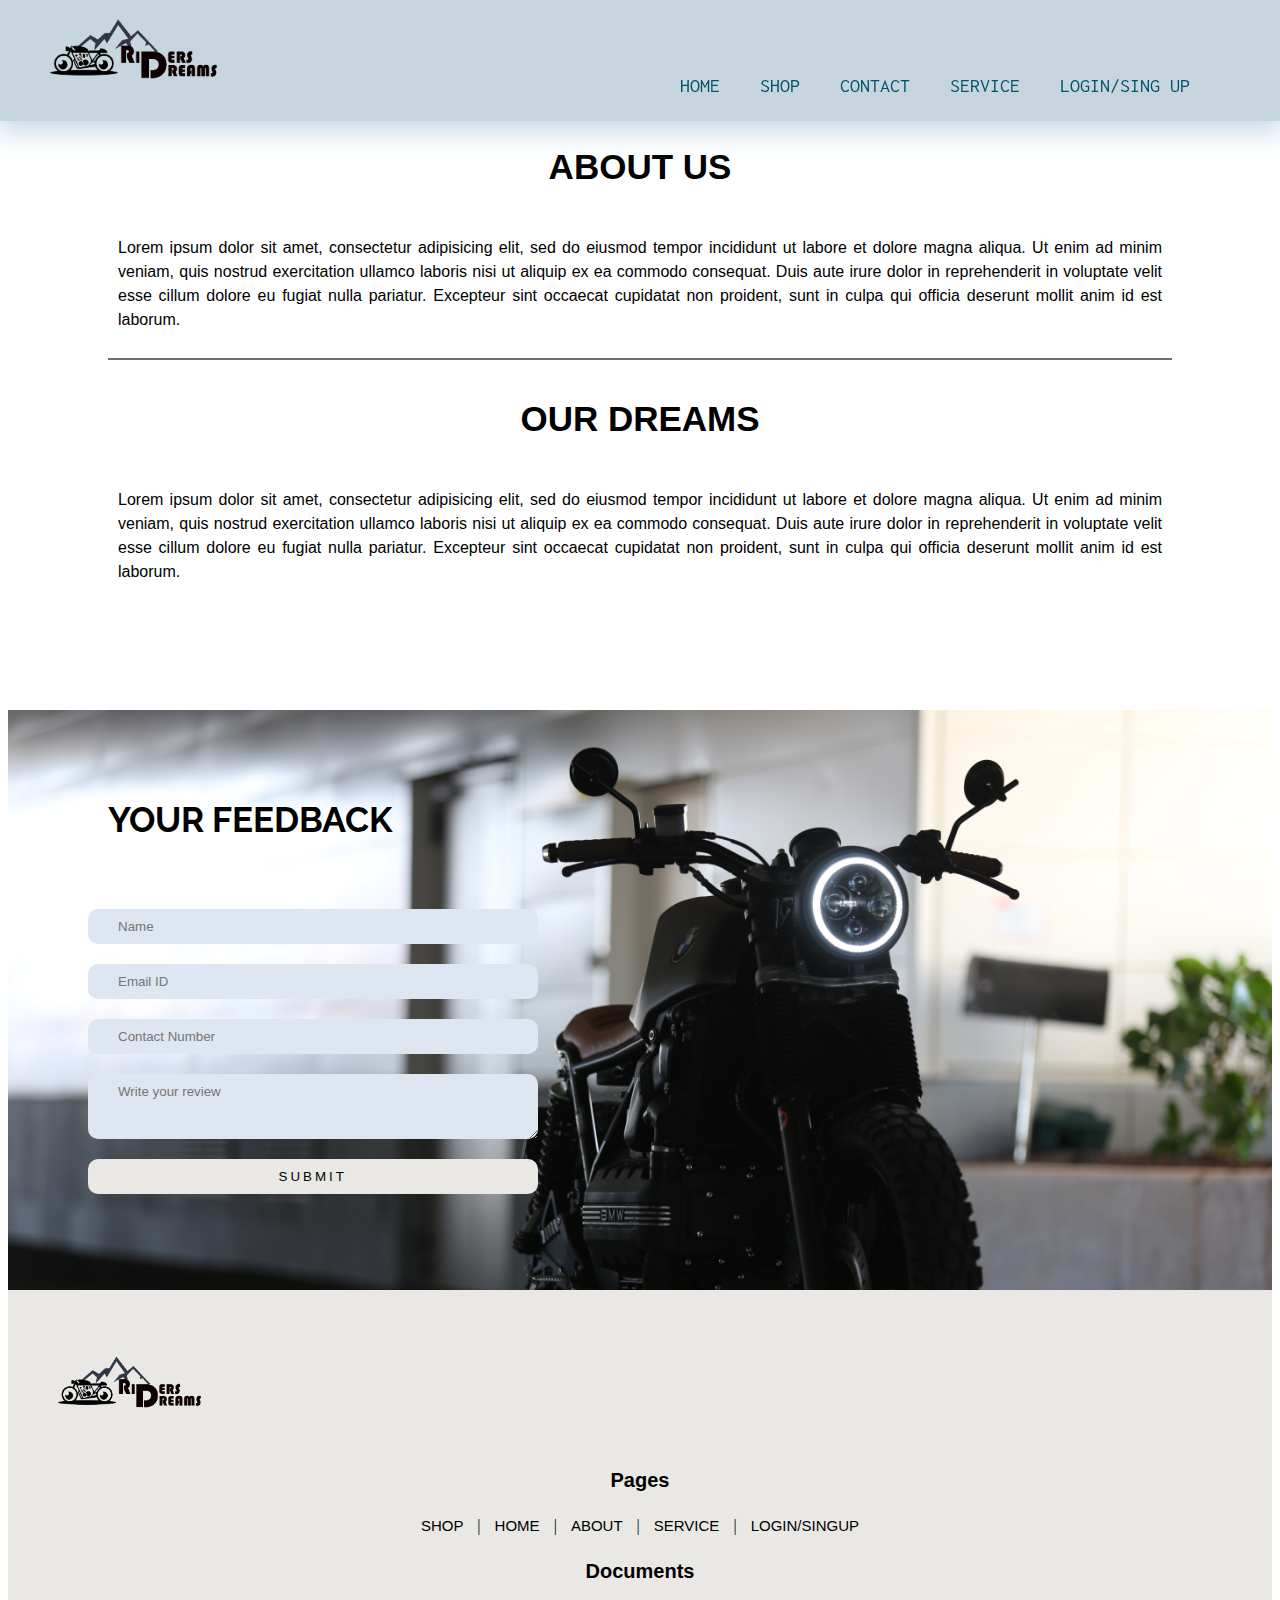
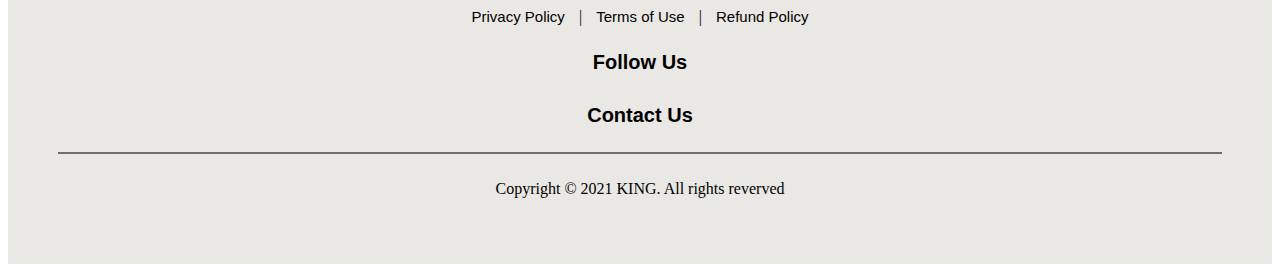
<file: about.html>
<html lang="en">
    <head>
        <meta charset="UTF-8">
        <meta http-equiv="X-UA-Compatible" content="IE=edge">
        <meta name="viewport" content="width=device-width, initial-scale=1.0">
        <title>RidersDreams | About</title>
        <link rel="stylesheet" href="css/index.css">
        <link rel="preconnect" href="https://fonts.gstatic.com">
        <link href="https://fonts.googleapis.com/css2?family=Inconsolata&display=swap" rel="stylesheet">   
        <link rel="preconnect" href="https://fonts.googleapis.com">
        <link rel="preconnect" href="https://fonts.gstatic.com" crossorigin>
        <link href="https://fonts.googleapis.com/css2?family=Raleway:ital,wght@1,800&display=swap" rel="stylesheet"> 
    </head>
    <body class="container-fluid">
        <header>
            <div class="nav nav_top">
                <div class="logo">
                    <a href="index.html"><img src="img/logo.png" width="175px"></a>
                </div>
                <div class="nav_side">
                    <a href="index.html">HOME</a>
                    <a href="store.html">SHOP</a>
                    <a href="contact.html">CONTACT</a>
                    <a href="service.html">SERVICE</a>
                    <a href="register.html">LOGIN/SING UP</a>
                </div>
            </div>
        </header>

        <div class="about_us">
            <h2>About Us</h2>
            <div class="about_content">
                <p>Lorem ipsum dolor sit amet, consectetur adipisicing elit, sed do eiusmod
                tempor incididunt ut labore et dolore magna aliqua. Ut enim ad minim veniam,
                quis nostrud exercitation ullamco laboris nisi ut aliquip ex ea commodo
                consequat. Duis aute irure dolor in reprehenderit in voluptate velit esse
                cillum dolore eu fugiat nulla pariatur. Excepteur sint occaecat cupidatat non
                proident, sunt in culpa qui officia deserunt mollit anim id est laborum.</p>
            </div>
            <hr>
            <h2>Our Dreams</h2>
            <p>Lorem ipsum dolor sit amet, consectetur adipisicing elit, sed do eiusmod
            tempor incididunt ut labore et dolore magna aliqua. Ut enim ad minim veniam,
            quis nostrud exercitation ullamco laboris nisi ut aliquip ex ea commodo
            consequat. Duis aute irure dolor in reprehenderit in voluptate velit esse
            cillum dolore eu fugiat nulla pariatur. Excepteur sint occaecat cupidatat non
            proident, sunt in culpa qui officia deserunt mollit anim id est laborum.</p>
        </div>
        <div class="feed">
            <h2>YOUR FEEDBACK</h2>
            <div class="feed_form">
                <form name="submit-feedback" method="POST">
                    <input type="text" name="Name" placeholder="Name"><br>
                    <input type="email" name="Email" placeholder="Email ID"><br>
                    <input type="number" name="Number" placeholder="Contact Number"><br>
                    <textarea rows="3" cols="7" name="Review" placeholder="Write your review"></textarea><br>
                    <button type="submit">SUBMIT</button>
                </form>
            </div>
        </div>

        <!------------------------------- Footer Begains From Here --------------->
        <footer>
            <div class="logo">
                <a href="index.html"><img src="img/logo.png" width="150px"></a>
            </div>
            <div class="pages">
                <h3>Pages</h3>
                <a href="">SHOP </a>|
                <a href="index.html">HOME </a>|
                <a href="about.html">ABOUT </a>|
                <a href="service">SERVICE </a>|
                <a href="register.html">LOGIN/SINGUP </a>
            </div>
            <div class="doc">
                <h3>Documents </h3>
                <a href="">Privacy Policy </a>|
                <a href="">Terms of Use </a>|
                <a href="">Refund Policy</a>
            </div>
            <div class="social">
                <h3>Follow Us</h3>
                <a href="https://www.facebook.com/HarleyDavidsonindia/" target="_blank"><i class="fa fa-facebook-square" aria-hidden="true"></i></a>
                <a href="https://www.instagram.com/harleydavidson/?hl=en" target="_blank"><i class="fa fa-instagram" aria-hidden="true"></i></a>
                <a href="https://www.linkedin.com/in/hardly-davidson-1121b1150/?originalSubdomain=in" target="_blank"><i class="fa fa-linkedin" aria-hidden="true"></i></a>
                <a href="https://twitter.com/harleydavidson?ref_src=twsrc%5Egoogle%7Ctwcamp%5Eserp%7Ctwgr%5Eauthor" target="_blank"><i class="fa fa-twitter" aria-hidden="true"></i></a>
            </div>
            <div class="contact">
                <h3>Contact Us</h3>
                <a href="https://api.whatsApp/send?phone=+917798123367" target="_blank"><i class="fa fa-whatsapp" aria-hidden="true"></i></a>
                <a href="mailto: sivamlikar@gmail.com" target="_blank"><i class="fa fa-envelope" aria-hidden="true"></i></a>
                <a href="tel: +917798123367" target="_blank"><i class="fa fa-phone" aria-hidden="true"></i></a>
            </div>
            <hr>
            <p>Copyright &copy; 2021 KING. All rights reverved</p>
        </footer>   
        
        <script type="text/javascript">
            const scriptURL = 'https://script.google.com/macros/s/AKfycbxPj-V6TD03fosnje2PD-c8sWHvBViK7uUqiJdeu2VC2fEf858MNM4Y3Q7FL4_I2Fzh/exec'
            const form = document.forms['submit-feedback']
          
            form.addEventListener('submit', e => {
              e.preventDefault()
              fetch(scriptURL, { method: 'POST', body: new FormData(form)})
                .then(response => alert("Thanks for your Feedback..! Hope You Have Great Ride with us..."))
                .catch(error => console.error('Error!', error.message))
            })
        </script>
    </body>
</html>
</file>
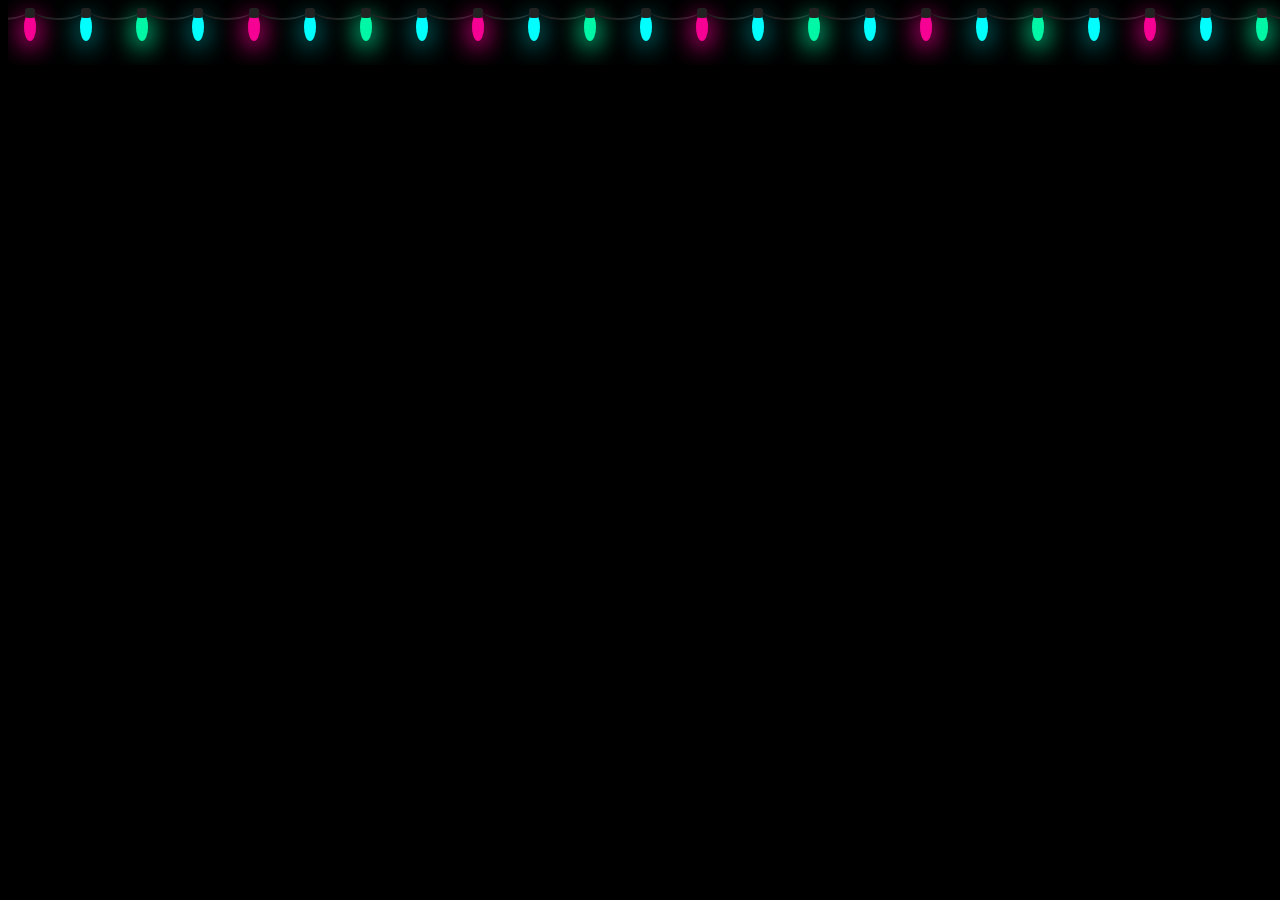
<file: animation.html>
<html lang="en">
    <head>
        <meta charset="UTF-8">
        <meta http-equiv="X-UA-Compatible" content="IE=edge">
        <meta name="viewport" content="width=device-width, initial-scale=1.0">
        <title>Document</title>
        <link rel="stylesheet" href="css/anamation.css">
    </head>
    <body>
        <ul class="lightrope">
            <li></li>
            <li></li>
            <li></li>
            <li></li>
            <li></li>
            <li></li>
            <li></li>
            <li></li>
            <li></li>
            <li></li>
            <li></li>
            <li></li>
            <li></li>
            <li></li>
            <li></li>
            <li></li>
            <li></li>
            <li></li>
            <li></li>
            <li></li>
            <li></li>
            <li></li>
            <li></li>
            <li></li>
            <li></li>
            <li></li>
            <li></li>
            <li></li>
            <li></li>
            <li></li>
            <li></li>
            <li></li>
            <li></li>
            <li></li>
            <li></li>
            <li></li>
            <li></li>
            <li></li>
            <li></li>
            <li></li>
            <li></li>
            <li></li>
        </ul>
    </body>
</html>
</file>
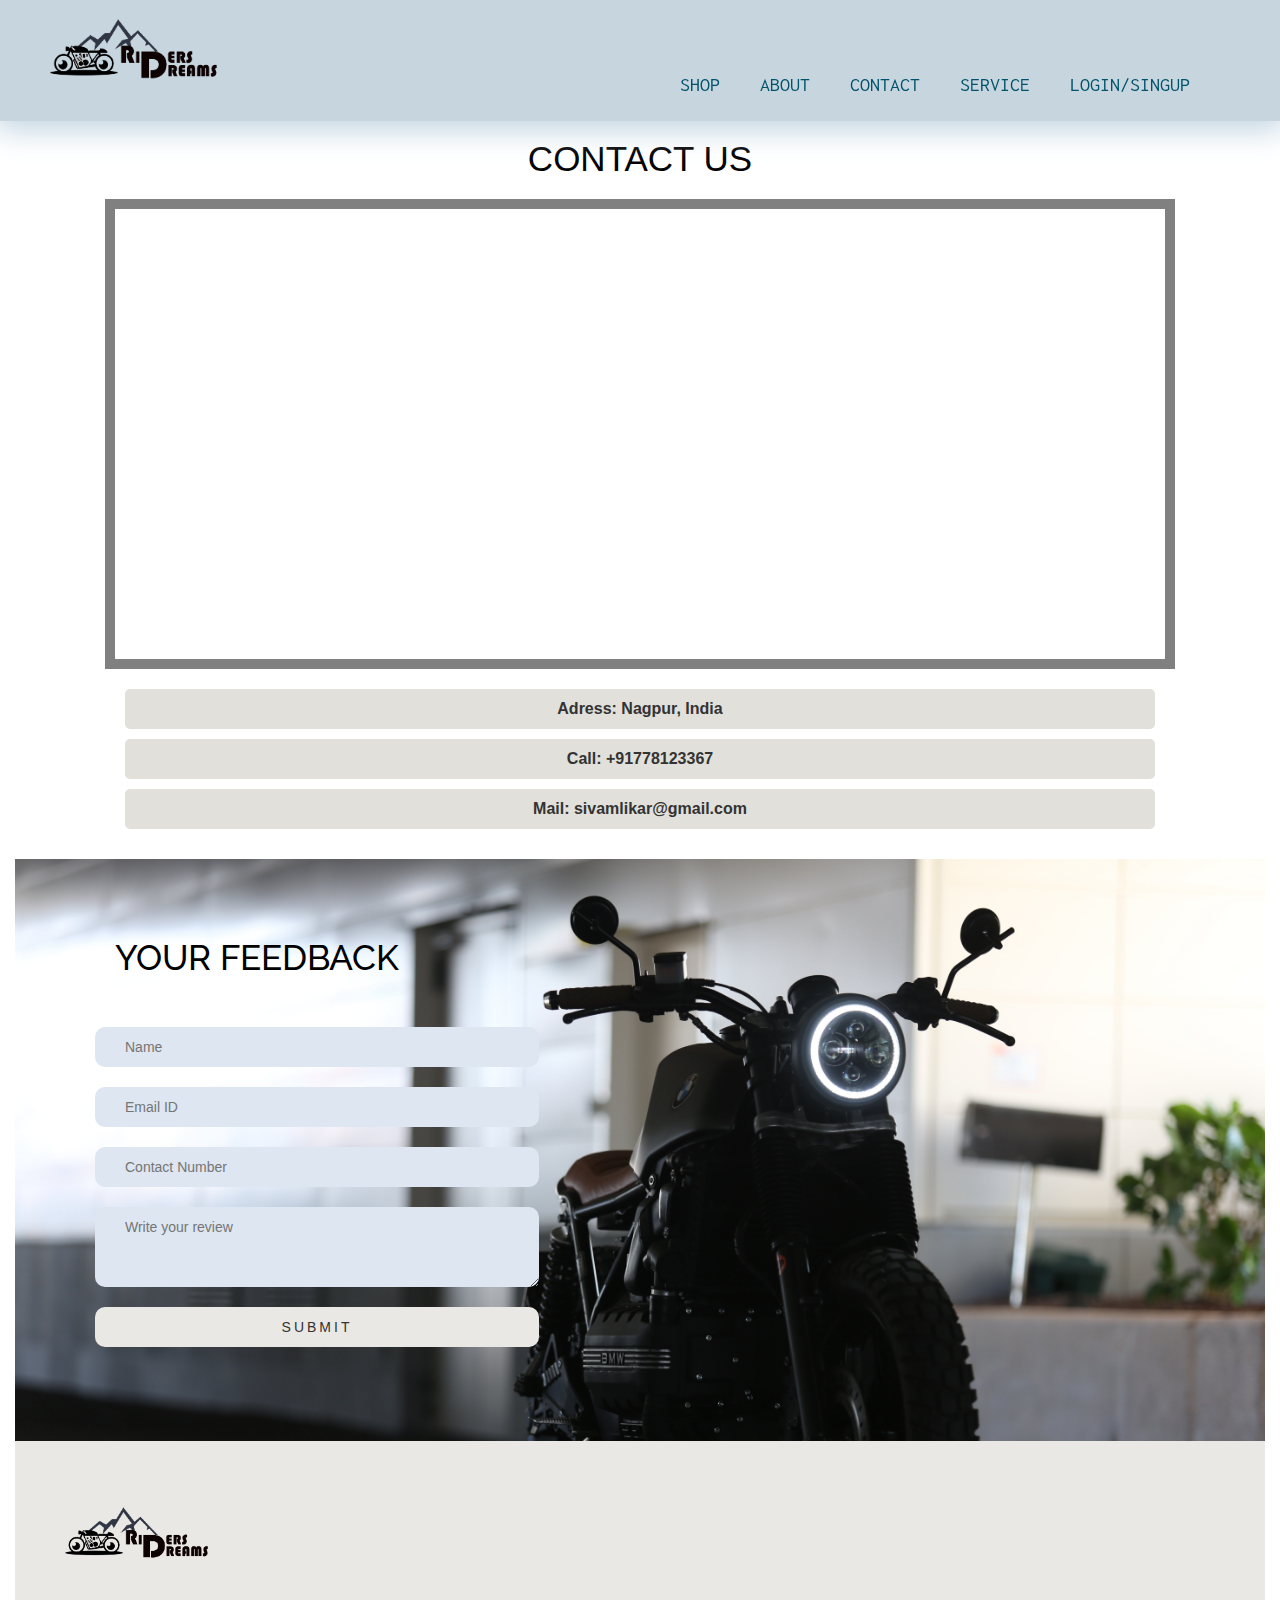
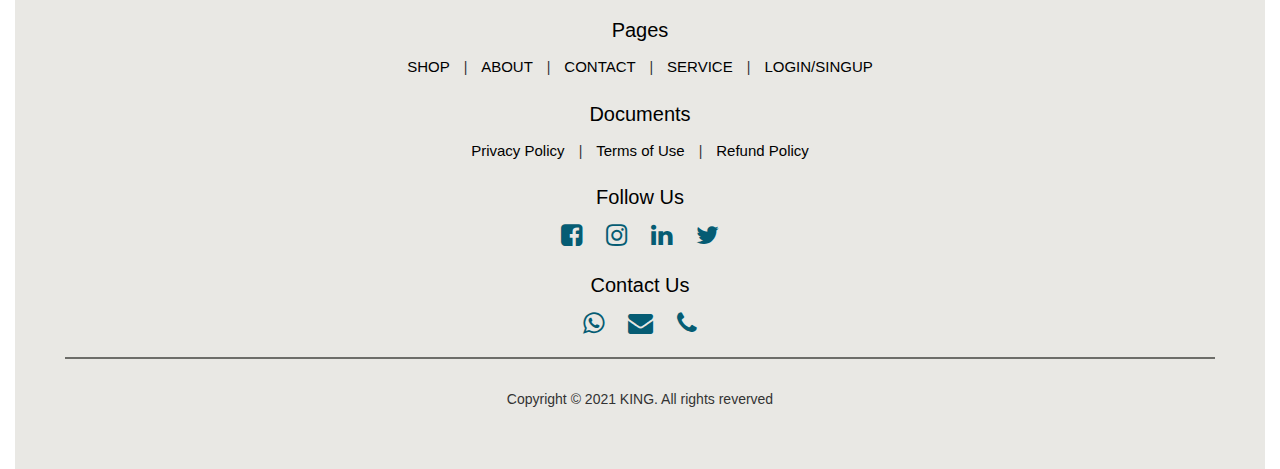
<file: contact.html>
<html lang="en">
    <head>
        <meta charset="UTF-8">
        <meta http-equiv="X-UA-Compatible" content="IE=edge">
        <meta name="viewport" content="width=device-width, initial-scale=1.0">
        <title>RidersDreams | HomePage</title>
        <!-- Latest compiled and minified CSS -->
        <link rel="stylesheet" href="https://stackpath.bootstrapcdn.com/bootstrap/3.4.1/css/bootstrap.min.css" integrity="sha384-HSMxcRTRxnN+Bdg0JdbxYKrThecOKuH5zCYotlSAcp1+c8xmyTe9GYg1l9a69psu" crossorigin="anonymous">

        <!-- Optional theme -->
        <link rel="stylesheet" href="https://stackpath.bootstrapcdn.com/bootstrap/3.4.1/css/bootstrap-theme.min.css" integrity="sha384-6pzBo3FDv/PJ8r2KRkGHifhEocL+1X2rVCTTkUfGk7/0pbek5mMa1upzvWbrUbOZ" crossorigin="anonymous">
        <link rel="stylesheet" href="https://stackpath.bootstrapcdn.com/font-awesome/4.7.0/css/font-awesome.min.css">
        <link rel="stylesheet" href="css/index.css">
        <link rel="preconnect" href="https://fonts.gstatic.com">
        <link href="https://fonts.googleapis.com/css2?family=Inconsolata&display=swap" rel="stylesheet">   
        <link rel="preconnect" href="https://fonts.googleapis.com">
        <link rel="preconnect" href="https://fonts.gstatic.com" crossorigin>
        <link href="https://fonts.googleapis.com/css2?family=Raleway:ital,wght@1,800&display=swap" rel="stylesheet"> 
    </head>
    <body class="container-fluid">
        <header>
            <div class="nav nav_top">
                <div class="logo">
                    <a href="index.html"><img src="img/logo.png" width="175px"></a>
                </div>
                <div class="nav_side">
                    <a href="store.html">SHOP</a>
                    <a href="about.html">ABOUT</a>
                    <a href="contact.html">CONTACT</a>
                    <a href="service.html">SERVICE</a>
                    <a href="register.html">LOGIN/SINGUP</a>
                </div>
            </div>
            
        </header>
        <div class="contact_container">
            <h2>Contact Us</h2>
            <div class="g_map">
                <iframe src="https://www.google.com/maps/embed?pb=!1m18!1m12!1m3!1d238129.60363125263!2d78.93242167058612!3d21.16134839664432!2m3!1f0!2f0!3f0!3m2!1i1024!2i768!4f13.1!3m3!1m2!1s0x3bd4c0a5a31faf13%3A0x19b37d06d0bb3e2b!2sNagpur%2C%20Maharashtra!5e0!3m2!1sen!2sin!4v1624978347969!5m2!1sen!2sin" width="100%" height="450" style="border:0;" allowfullscreen="" loading="lazy"></iframe>
            </div>
            <div class="contact_content">
                <p><b>Adress: Nagpur, India</b></p>
                <p><b>Call: +91778123367 </b></p>
                <p><b>Mail: sivamlikar@gmail.com</b></p>
            </div>
        </div>
        <div class="feed">
            <h2>YOUR FEEDBACK</h2>
            <div class="feed_form">
                <form name="submit-feedback" method="POST">
                    <input type="text" name="Name" placeholder="Name"><br>
                    <input type="email" name="Email" placeholder="Email ID"><br>
                    <input type="number" name="Number" placeholder="Contact Number"><br>
                    <textarea rows="3" cols="7" name="Review" placeholder="Write your review"></textarea><br>
                    <button type="submit">SUBMIT</button>
                </form>
            </div>
        </div>

        <!------------------------------- Footer Begains From Here --------------->
        <footer>
            <div class="logo">
                <a href="index.html"><img src="img/logo.png" width="150px"></a>
            </div>
            <div class="pages">
                <h3>Pages</h3>
                <a href="">SHOP </a>|
                <a href="about.html">ABOUT </a>|
                <a href="">CONTACT </a>|
                <a href="service.html">SERVICE </a>|
                <a href="register.html">LOGIN/SINGUP </a>
            </div>
            <div class="doc">
                <h3>Documents </h3>
                <a href="">Privacy Policy </a>|
                <a href="">Terms of Use </a>|
                <a href="">Refund Policy</a>
            </div>
            <div class="social">
                <h3>Follow Us</h3>
                <a href="https://www.facebook.com/HarleyDavidsonindia/" target="_blank"><i class="fa fa-facebook-square" aria-hidden="true"></i></a>
                <a href="https://www.instagram.com/harleydavidson/?hl=en" target="_blank"><i class="fa fa-instagram" aria-hidden="true"></i></a>
                <a href="https://www.linkedin.com/in/hardly-davidson-1121b1150/?originalSubdomain=in" target="_blank"><i class="fa fa-linkedin" aria-hidden="true"></i></a>
                <a href="https://twitter.com/harleydavidson?ref_src=twsrc%5Egoogle%7Ctwcamp%5Eserp%7Ctwgr%5Eauthor" target="_blank"><i class="fa fa-twitter" aria-hidden="true"></i></a>
            </div>
            <div class="contact">
                <h3>Contact Us</h3>
                <a href="https://api.whatsApp/send?phone=+917798123367" target="_blank"><i class="fa fa-whatsapp" aria-hidden="true"></i></a>
                <a href="mailto: sivamlikar@gmail.com" target="_blank"><i class="fa fa-envelope" aria-hidden="true"></i></a>
                <a href="tel: +917798123367" target="_blank"><i class="fa fa-phone" aria-hidden="true"></i></a>
            </div>
            <hr>
            <p>Copyright &copy; 2021 KING. All rights reverved</p>
        </footer>   
        <!-- jQuery (necessary for Bootstrap's JavaScript plugins) -->
        <script src="https://code.jquery.com/jquery-1.12.4.min.js" integrity="sha384-nvAa0+6Qg9clwYCGGPpDQLVpLNn0fRaROjHqs13t4Ggj3Ez50XnGQqc/r8MhnRDZ" crossorigin="anonymous"></script>
        <!-- Latest compiled and minified JavaScript -->
        <script src="https://stackpath.bootstrapcdn.com/bootstrap/3.4.1/js/bootstrap.min.js" integrity="sha384-aJ21OjlMXNL5UyIl/XNwTMqvzeRMZH2w8c5cRVpzpU8Y5bApTppSuUkhZXN0VxHd" crossorigin="anonymous"></script>
        <script type="text/javascript">
            const scriptURL = 'https://script.google.com/macros/s/AKfycbxPj-V6TD03fosnje2PD-c8sWHvBViK7uUqiJdeu2VC2fEf858MNM4Y3Q7FL4_I2Fzh/exec'
            const form = document.forms['submit-feedback']
          
            form.addEventListener('submit', e => {
              e.preventDefault()
              fetch(scriptURL, { method: 'POST', body: new FormData(form)})
                .then(response => alert("Thanks for your Feedback..! Hope You Have Great Ride with us..."))
                .catch(error => console.error('Error!', error.message))
            })
        </script>
    </body>
</html>
</file>
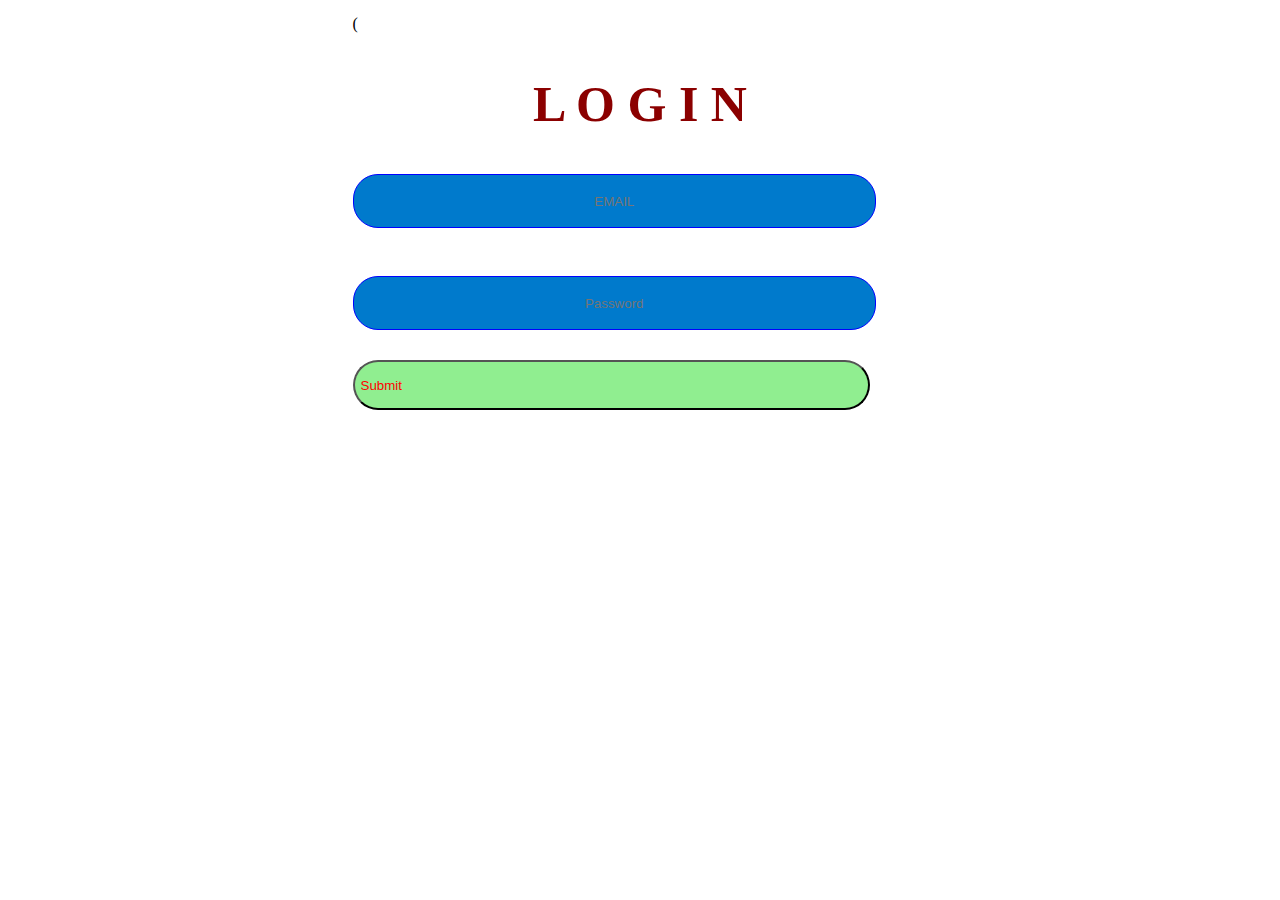
<file: demo.html>
<!DOCTYPE html>
<html>
    <head>
        <meta charset="UTF-8">
        <meta name = "description" content="This is test">
        <meta name = "keyword" content="web development">
        <meta name="viewport" content="width=device-width,inital-sacle=1.0">
        <title>My Html Page </title>
        <style>
            input,button{
                height: 50px;
                width: 90%;
                margin-top: 30px;
                position: relative;
                animation-name: starttoend;
                animation-duration: 1s;
                animation-delay: 0.1s;
                animation-iteration-count: inherit;
                animation-direction: alternate;
            }
            @keyframes starttoend{
                /* from{left:0px; background-color: salmon;}
                to{right: 500px;} */
                0%{transform: translate(0px,300px) ; rotate(90deg);background-color:red;}
                /* 50%{transform: translate(300px,300px); rotate(80deg);background-color:red;} */
            }
            body{
                margin: 0 auto;
                max-width: 575px;
                padding: 15px 0px;
            }
            input,button{
                background: lightgreen;
                color: red;
                display: flex;
                align-items: center;
                border-radius: 25px;
                text-align: center;
                outline: none;
            }
            input,button{
                transition-property: inherit;
                transition-duration: 1s;
                transation-timing-function:linear;
            }
            input,button:hover{
                background: #007acc;
                border:1px solid blue;
                box-shadow: grey;
            }
            h2{
                text-align: center;
                font-size: 50px;
                color: darkred;
            }
        </style>
    </head>
    <body>(
            <div>
                <form onclick="return validation()">
                <h2 clas>L O G I N</h2>
                <input type="email" id="email" name="" placeholder="EMAIL"><br>
                <span id="erroremail" style="color:red;"></span>
                <input type="password" name="" placeholder="Password">
                <button type="submit">Submit</button>
            </form>
        </div>
        <script type="text/javascript">
            function validation(){
                var email = document.getElementById(email).value;

                var emailcheck = /^[a-zA-Z_0-9.]{3,}@[a-zA-Z]{3,}[.]{1}[a-zA-Z]{2,6}$/

                if (emailcheck.test(email)) {
                    document.getElementById('erroremail').innerHTML = " ";
                }else{
                    document.getElementById('erroremail').innerHTML = "Invalid Email";
                    return false;
                }
            }
        </script>
        <!-- <header>
            <p>This is a header</p>
        </header>
        <main>
            <p>This Is main Part of the body</p>
        </main>
        <footer>This is a footer</footer> -->
    </body>
</html>
</file>
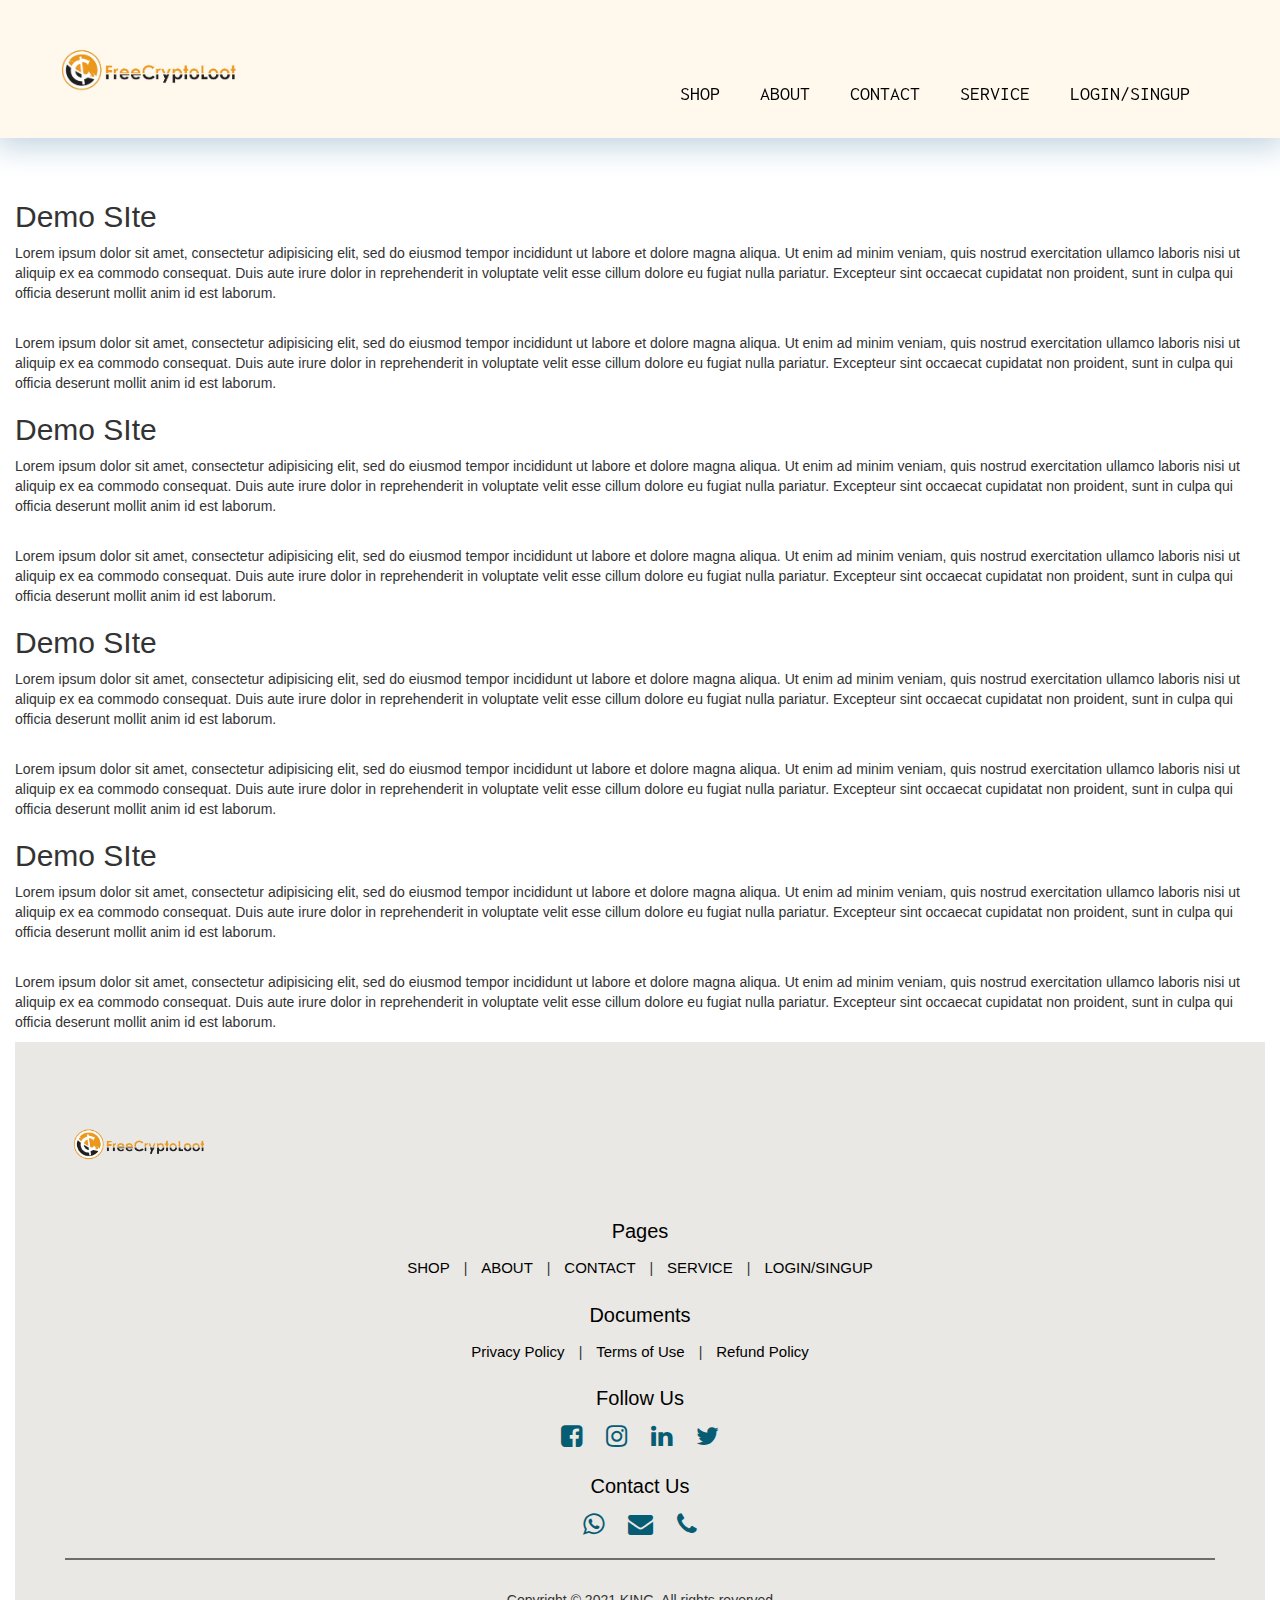
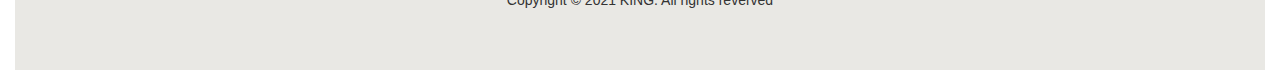
<file: demo1.html>
<html lang="en">
    <head>
        <meta charset="UTF-8">
        <meta http-equiv="X-UA-Compatible" content="IE=edge">
        <meta name="viewport" content="width=device-width, initial-scale=1.0">
        <title>Demo | HomePage</title>
        <!-- Latest compiled and minified CSS -->
        <link rel="stylesheet" href="https://stackpath.bootstrapcdn.com/bootstrap/3.4.1/css/bootstrap.min.css" integrity="sha384-HSMxcRTRxnN+Bdg0JdbxYKrThecOKuH5zCYotlSAcp1+c8xmyTe9GYg1l9a69psu" crossorigin="anonymous">

        <!-- Optional theme -->
        <link rel="stylesheet" href="https://stackpath.bootstrapcdn.com/bootstrap/3.4.1/css/bootstrap-theme.min.css" integrity="sha384-6pzBo3FDv/PJ8r2KRkGHifhEocL+1X2rVCTTkUfGk7/0pbek5mMa1upzvWbrUbOZ" crossorigin="anonymous">
        <link rel="stylesheet" href="https://stackpath.bootstrapcdn.com/font-awesome/4.7.0/css/font-awesome.min.css">
        <link rel="stylesheet" href="css/demo1.css">
        <link rel="preconnect" href="https://fonts.gstatic.com">
        <link href="https://fonts.googleapis.com/css2?family=Inconsolata&display=swap" rel="stylesheet">   
        <link rel="preconnect" href="https://fonts.googleapis.com">
        <link rel="preconnect" href="https://fonts.gstatic.com" crossorigin>
        <link href="https://fonts.googleapis.com/css2?family=Raleway:ital,wght@1,800&display=swap" rel="stylesheet"> 
    </head>
    <body class="container-fluid">
        <header>
            <div class="nav nav_top">
                <div class="logo">
                    <a href="index.html"><img src="img/fcl.png" width="200px"></a>
                </div>
                <div class="nav_side">
                    <a href="store.html">SHOP</a>
                    <a href="about.html">ABOUT</a>
                    <a href="contact.html">CONTACT</a>
                    <a href="service.html">SERVICE</a>
                    <a href="register.html">LOGIN/SINGUP</a>
                </div>
            </div>
            
        </header>
        <main>
            <h2>Demo SIte</h2>
            <p>Lorem ipsum dolor sit amet, consectetur adipisicing elit, sed do eiusmod
            tempor incididunt ut labore et dolore magna aliqua. Ut enim ad minim veniam,
            quis nostrud exercitation ullamco laboris nisi ut aliquip ex ea commodo
            consequat. Duis aute irure dolor in reprehenderit in voluptate velit esse
            cillum dolore eu fugiat nulla pariatur. Excepteur sint occaecat cupidatat non
            proident, sunt in culpa qui officia deserunt mollit anim id est laborum.</p>
            <br>
            <p>Lorem ipsum dolor sit amet, consectetur adipisicing elit, sed do eiusmod
            tempor incididunt ut labore et dolore magna aliqua. Ut enim ad minim veniam,
            quis nostrud exercitation ullamco laboris nisi ut aliquip ex ea commodo
            consequat. Duis aute irure dolor in reprehenderit in voluptate velit esse
            cillum dolore eu fugiat nulla pariatur. Excepteur sint occaecat cupidatat non
            proident, sunt in culpa qui officia deserunt mollit anim id est laborum.</p>
        <h2>Demo SIte</h2>
            <p>Lorem ipsum dolor sit amet, consectetur adipisicing elit, sed do eiusmod
            tempor incididunt ut labore et dolore magna aliqua. Ut enim ad minim veniam,
            quis nostrud exercitation ullamco laboris nisi ut aliquip ex ea commodo
            consequat. Duis aute irure dolor in reprehenderit in voluptate velit esse
            cillum dolore eu fugiat nulla pariatur. Excepteur sint occaecat cupidatat non
            proident, sunt in culpa qui officia deserunt mollit anim id est laborum.</p>
            <br>
            <p>Lorem ipsum dolor sit amet, consectetur adipisicing elit, sed do eiusmod
            tempor incididunt ut labore et dolore magna aliqua. Ut enim ad minim veniam,
            quis nostrud exercitation ullamco laboris nisi ut aliquip ex ea commodo
            consequat. Duis aute irure dolor in reprehenderit in voluptate velit esse
            cillum dolore eu fugiat nulla pariatur. Excepteur sint occaecat cupidatat non
            proident, sunt in culpa qui officia deserunt mollit anim id est laborum.</p>
        <h2>Demo SIte</h2>
            <p>Lorem ipsum dolor sit amet, consectetur adipisicing elit, sed do eiusmod
            tempor incididunt ut labore et dolore magna aliqua. Ut enim ad minim veniam,
            quis nostrud exercitation ullamco laboris nisi ut aliquip ex ea commodo
            consequat. Duis aute irure dolor in reprehenderit in voluptate velit esse
            cillum dolore eu fugiat nulla pariatur. Excepteur sint occaecat cupidatat non
            proident, sunt in culpa qui officia deserunt mollit anim id est laborum.</p>
            <br>
            <p>Lorem ipsum dolor sit amet, consectetur adipisicing elit, sed do eiusmod
            tempor incididunt ut labore et dolore magna aliqua. Ut enim ad minim veniam,
            quis nostrud exercitation ullamco laboris nisi ut aliquip ex ea commodo
            consequat. Duis aute irure dolor in reprehenderit in voluptate velit esse
            cillum dolore eu fugiat nulla pariatur. Excepteur sint occaecat cupidatat non
            proident, sunt in culpa qui officia deserunt mollit anim id est laborum.</p>
        <h2>Demo SIte</h2>
            <p>Lorem ipsum dolor sit amet, consectetur adipisicing elit, sed do eiusmod
            tempor incididunt ut labore et dolore magna aliqua. Ut enim ad minim veniam,
            quis nostrud exercitation ullamco laboris nisi ut aliquip ex ea commodo
            consequat. Duis aute irure dolor in reprehenderit in voluptate velit esse
            cillum dolore eu fugiat nulla pariatur. Excepteur sint occaecat cupidatat non
            proident, sunt in culpa qui officia deserunt mollit anim id est laborum.</p>
            <br>
            <p>Lorem ipsum dolor sit amet, consectetur adipisicing elit, sed do eiusmod
            tempor incididunt ut labore et dolore magna aliqua. Ut enim ad minim veniam,
            quis nostrud exercitation ullamco laboris nisi ut aliquip ex ea commodo
            consequat. Duis aute irure dolor in reprehenderit in voluptate velit esse
            cillum dolore eu fugiat nulla pariatur. Excepteur sint occaecat cupidatat non
            proident, sunt in culpa qui officia deserunt mollit anim id est laborum.</p>
        </main>
        <footer>
            <div class="logo">
                <a href="index.html"><img src="img/fcl.png" width="150px"></a>
            </div>
            <div class="pages">
                <h3>Pages</h3>
                <a href="">SHOP </a>|
                <a href="about.html">ABOUT </a>|
                <a href="contact.html">CONTACT </a>|
                <a href="service.html">SERVICE </a>|
                <a href="register.html">LOGIN/SINGUP </a>
            </div>
            <div class="doc">
                <h3>Documents </h3>
                <a href="">Privacy Policy </a>|
                <a href="">Terms of Use </a>|
                <a href="">Refund Policy</a>
            </div>
            <div class="social">
                <h3>Follow Us</h3>
                <a href="https://www.facebook.com/HarleyDavidsonindia/" target="_blank"><i class="fa fa-facebook-square" aria-hidden="true"></i></a>
                <a href="https://www.instagram.com/harleydavidson/?hl=en" target="_blank"><i class="fa fa-instagram" aria-hidden="true"></i></a>
                <a href="https://www.linkedin.com/in/hardly-davidson-1121b1150/?originalSubdomain=in" target="_blank"><i class="fa fa-linkedin" aria-hidden="true"></i></a>
                <a href="https://twitter.com/harleydavidson?ref_src=twsrc%5Egoogle%7Ctwcamp%5Eserp%7Ctwgr%5Eauthor" target="_blank"><i class="fa fa-twitter" aria-hidden="true"></i></a>
            </div>
            <div class="contact">
                <h3>Contact Us</h3>
                <a href="https://api.whatsApp/send?phone=+917798123367" target="_blank"><i class="fa fa-whatsapp" aria-hidden="true"></i></a>
                <a href="mailto: sivamlikar@gmail.com" target="_blank"><i class="fa fa-envelope" aria-hidden="true"></i></a>
                <a href="tel: +917798123367" target="_blank"><i class="fa fa-phone" aria-hidden="true"></i></a>
            </div>
            <hr>
            <p>Copyright &copy; 2021 KING. All rights reverved</p>
        </footer>   
        <!-- jQuery (necessary for Bootstrap's JavaScript plugins) -->
        <script src="https://code.jquery.com/jquery-1.12.4.min.js" integrity="sha384-nvAa0+6Qg9clwYCGGPpDQLVpLNn0fRaROjHqs13t4Ggj3Ez50XnGQqc/r8MhnRDZ" crossorigin="anonymous"></script>
        <!-- Latest compiled and minified JavaScript -->
        <script src="https://stackpath.bootstrapcdn.com/bootstrap/3.4.1/js/bootstrap.min.js" integrity="sha384-aJ21OjlMXNL5UyIl/XNwTMqvzeRMZH2w8c5cRVpzpU8Y5bApTppSuUkhZXN0VxHd" crossorigin="anonymous"></script>
        <script type="text/javascript">
            const scriptURL = 'https://script.google.com/macros/s/AKfycbxPj-V6TD03fosnje2PD-c8sWHvBViK7uUqiJdeu2VC2fEf858MNM4Y3Q7FL4_I2Fzh/exec'
            const form = document.forms['submit-feedback']
          
            form.addEventListener('submit', e => {
              e.preventDefault()
              fetch(scriptURL, { method: 'POST', body: new FormData(form)})
                .then(response => alert("Thanks for your Feedback..! Hope You Have Great Ride with us..."))
                .catch(error => console.error('Error!', error.message))
            })
        </script>
    </body>
</html>
</file>
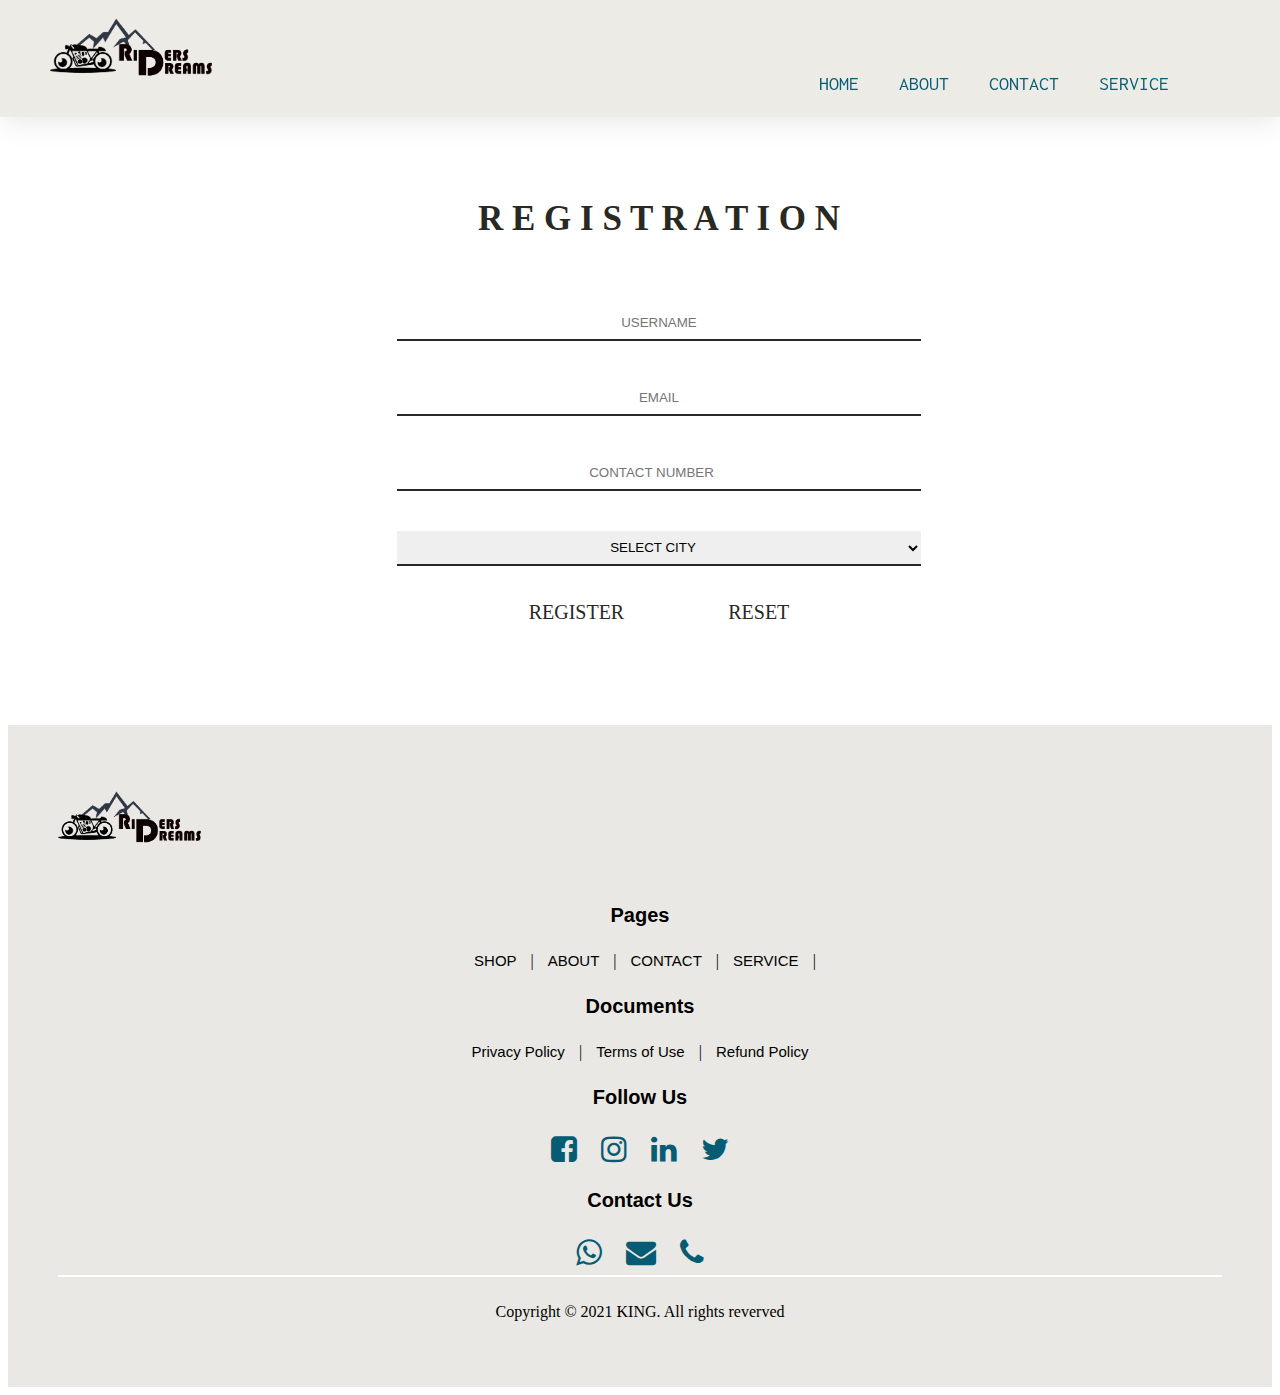
<file: register.html>
<html lang="en">
    <head>
        <meta charset="UTF-8">
        <meta http-equiv="X-UA-Compatible" content="IE=edge">
        <meta name="viewport" content="width=device-width, initial-scale=1.0">
        <title>Register</title>
        <link rel="stylesheet" href="https://stackpath.bootstrapcdn.com/font-awesome/4.7.0/css/font-awesome.min.css">
        <link rel="stylesheet" href="css/register.css">
        <link rel="preconnect" href="https://fonts.gstatic.com">
        <link href="https://fonts.googleapis.com/css2?family=Inconsolata&display=swap" rel="stylesheet">   
    </head>
    <body class="container-fluid">
        <header>
            <div class="nav nav_top">
                <div class="logo">
                    <a href="index.html"><img src="img/logo.png" width="170px"></a>
                </div>
                <div class="nav_side">
                    <a href="index.html">HOME</a>
                    <a href="about.html">ABOUT</a>
                    <a href="contact.html">CONTACT</a>
                    <a href="service.html">SERVICE</a>
                </div>
            </div>
        </header>
        <main>
            <div  class="html_form">
                <form onsubmit="return validation()" name="submit-googlesheet" method="POST">
                    <h2 class="h2">R E G I S T R A T I O N</h2><br>
                    <input type="text-center" id="username" name="Name" placeholder="USERNAME">
                    <span id="errorname" style="color: red;"></span>
                    <input type="email" id="email" name="Email" placeholder="EMAIL">
                    <span id="erroremail" style="color: red;"></span>
                    <input type="number" id="contact" name="Contact" placeholder="CONTACT NUMBER">
                    <span id="errorcontact" style="color: red;"></span>
                    <select name="City" required>
                        <option>SELECT CITY</option>
                        <option>NAGPUR</option>
                        <option>MUMBAI</option>
                        <option>PUNA</option>
                        <option>HYDERABAD</option>
                    </select><br>   
                    <button type="submit">REGISTER</button>
                    <button type="reset">RESET</button>
                </form>
            </div>
        </main> 
        <footer>
            <div class="logo">
                <a href="index.html"><img src="img/logo.png" width="150px"></a>
            </div>
            <div class="pages">
                <h3>Pages</h3>
                <a href="">SHOP </a>|
                <a href="about.html">ABOUT </a>|
                <a href="contact.html">CONTACT </a>|
                <a href="service.html">SERVICE </a>|
            </div>
            <div class="doc">
                <h3>Documents </h3>
                <a href="">Privacy Policy </a>|
                <a href="">Terms of Use </a>|
                <a href="">Refund Policy</a>
            </div>
            <div class="social">
                <h3>Follow Us</h3>
                <a href="https://www.facebook.com/HarleyDavidsonindia/" target="_blank"><i class="fa fa-facebook-square" aria-hidden="true"></i></a>
                <a href="https://www.instagram.com/harleydavidson/?hl=en" target="_blank"><i class="fa fa-instagram" aria-hidden="true"></i></a>
                <a href="https://www.linkedin.com/in/hardly-davidson-1121b1150/?originalSubdomain=in" target="_blank"><i class="fa fa-linkedin" aria-hidden="true"></i></a>
                <a href="https://twitter.com/harleydavidson?ref_src=twsrc%5Egoogle%7Ctwcamp%5Eserp%7Ctwgr%5Eauthor" target="_blank"><i class="fa fa-twitter" aria-hidden="true"></i></a>
            </div>
            <div class="contact">
                <h3>Contact Us</h3>
                <a href="https://api.whatsApp/send?phone=+917798123367" target="_blank"><i class="fa fa-whatsapp" aria-hidden="true"></i></a>
                <a href="mailto: sivamlikar@gmail.com" target="_blank"><i class="fa fa-envelope" aria-hidden="true"></i></a>
                <a href="tel: +917798123367" target="_blank"><i class="fa fa-phone" aria-hidden="true"></i></a>
            </div>
            <hr>
            <p>Copyright &copy; 2021 KING. All rights reverved</p>
        </footer>  
        <script type="text/javascript">
            function validation(){
                var username = document.getElementById('username').value;
                var email = document.getElementById('email').value;
                var contact = document.getElementById('contact').value;

                var usercheck = /^[A-Za-z]{3,30}$/;
                var emailcheck = /^[A-Za-z_0-9.]{3,}@[A-Za-z]{3,}[.]{1}[A-Za-z.]{2,6}$/;
                var contactcheck = /^[6789][0-9]{9}$/;

                if (usercheck.test(username)) {
                    document.getElementById('errorname').innerHTML = " ";
                }else{
                    document.getElementById('errorname').innerHTML = "Invalid Name";
                    return false;
                }
                if (emailcheck.test(email)) {
                    document.getElementById("erroremail").innerHTML = " ";
                }else{
                    document.getElementById("erroremail").innerHTML = "Invalid Email";
                    return false;
                }
                if (contactcheck.test(contact)) {
                    document.getElementById("errorcontact").innerHTML = " ";
                }else{
                    document.getElementById("errorcontact").innerHTML = "Invalid contact";
                    return false;
                }
            }
        </script>

        <script type="text/javascript">
            const scriptURL = 'https://script.google.com/macros/s/AKfycbxrZv5_CXpPIz4J5HGjBu77E8eKbJdx2Cg2CmvUMourD28lHeKFzp-Vovi3HIBGEVcdiw/exec'
            const form = document.forms['submit-googlesheet']
          
            form.addEventListener('submit', e => {
              e.preventDefault()
              fetch(scriptURL, { method: 'POST', body: new FormData(form)})
                .then(response => alert("Thanks for Contacting us..! We Will Contact You Soon..."))
                .catch(error => console.error('Error!', error.message))
            })
        </script>
</html>
</file>
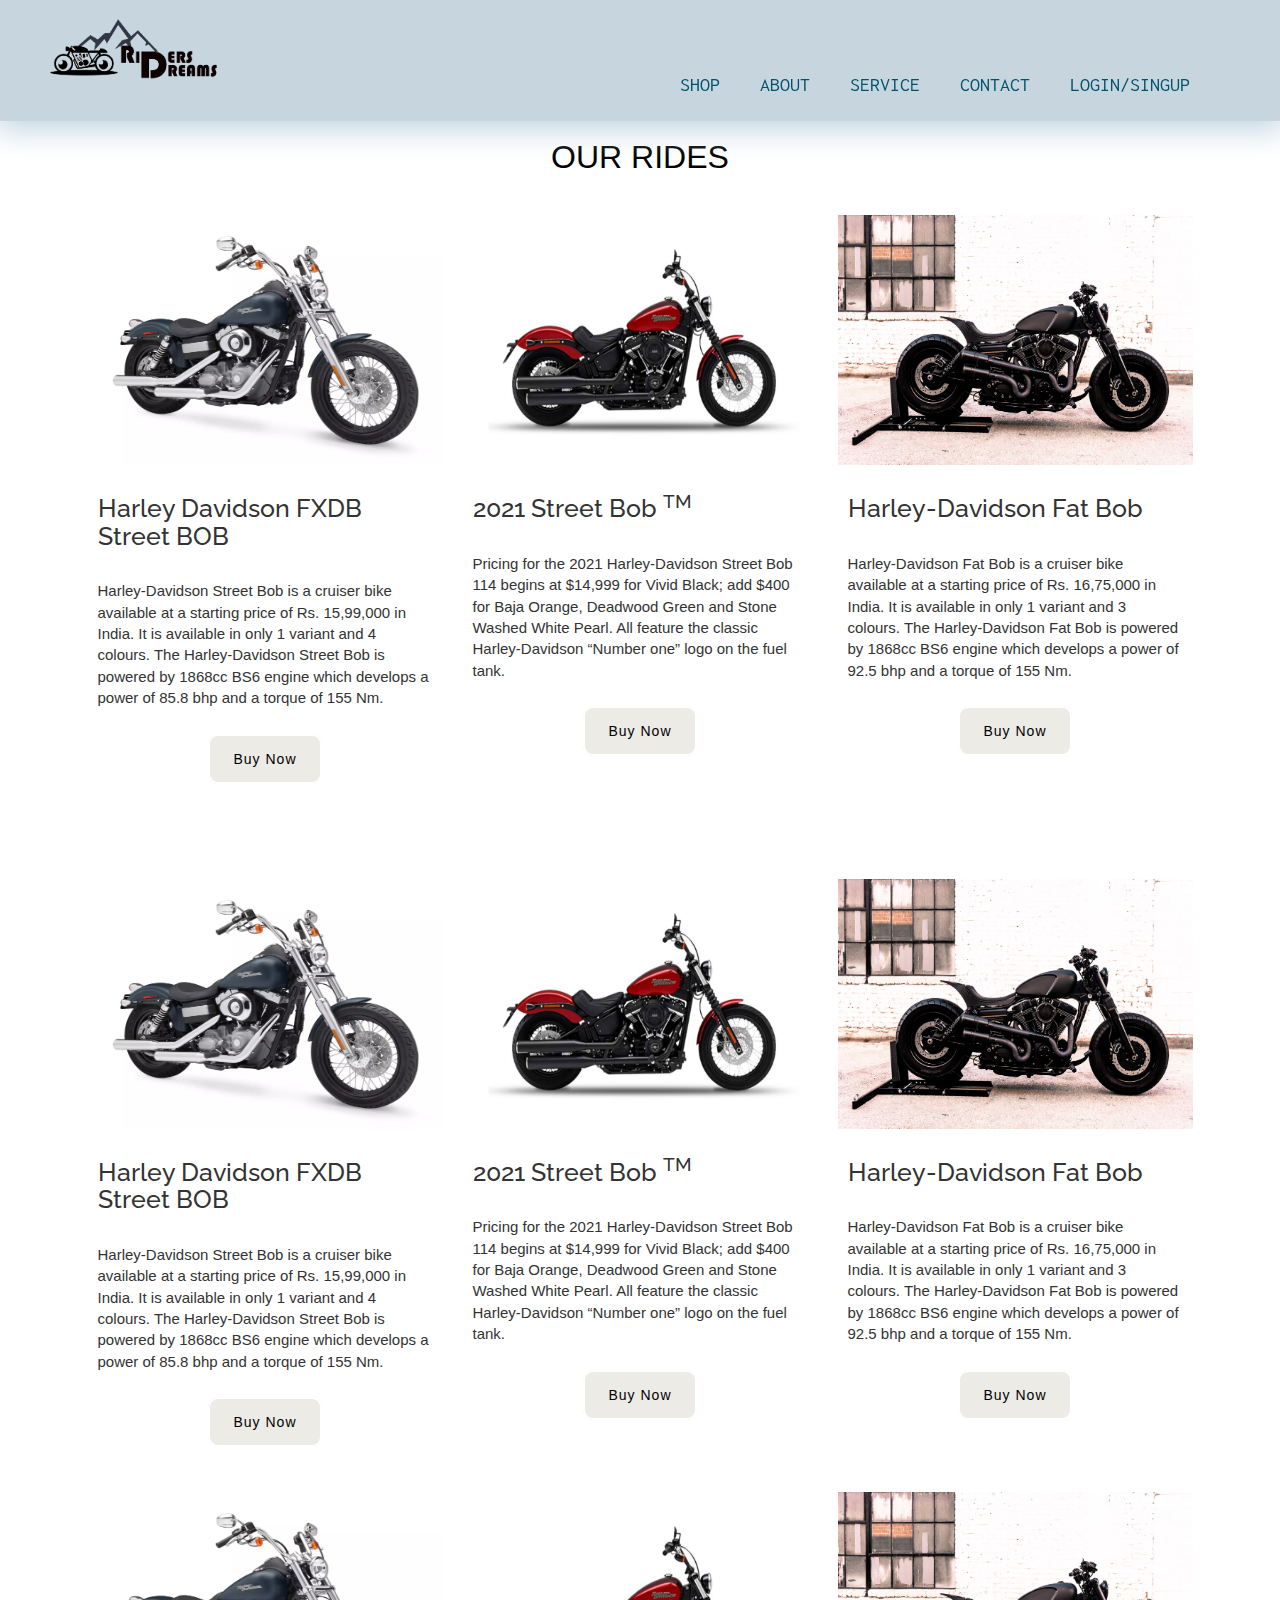
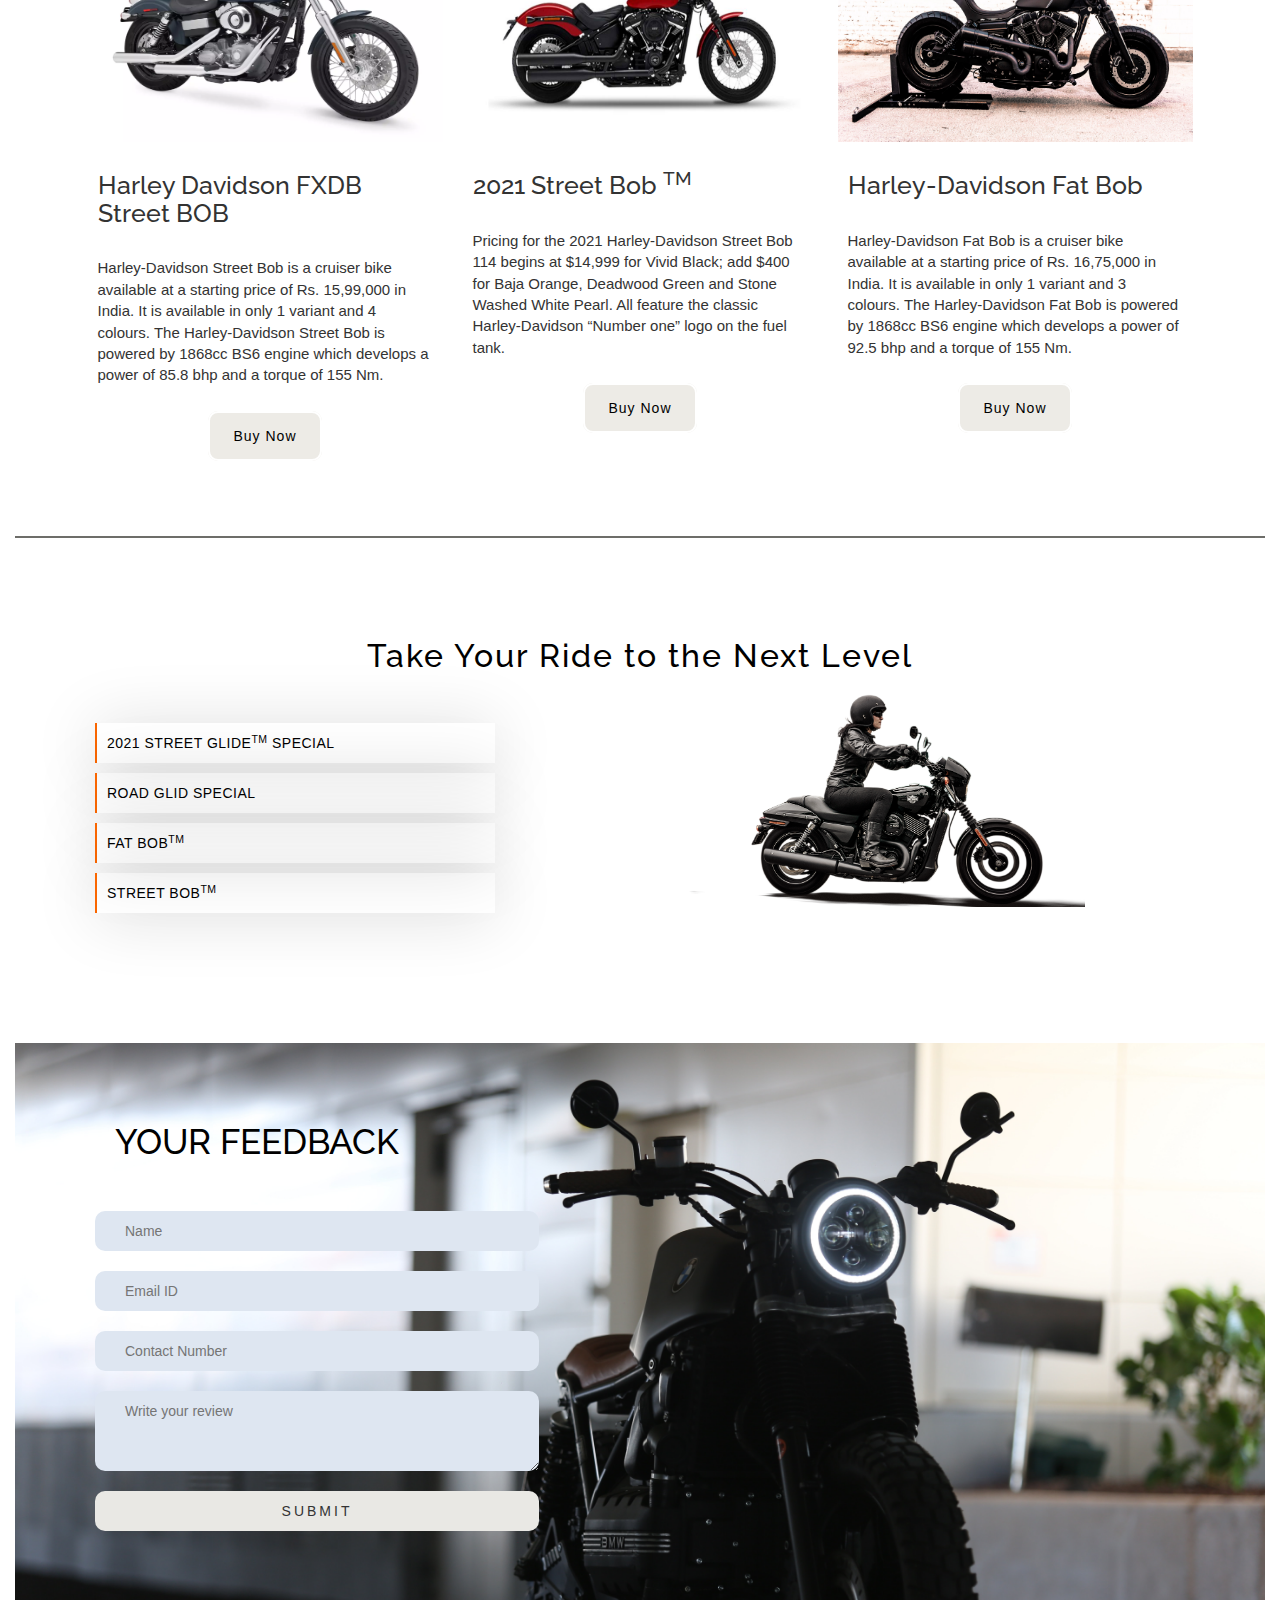
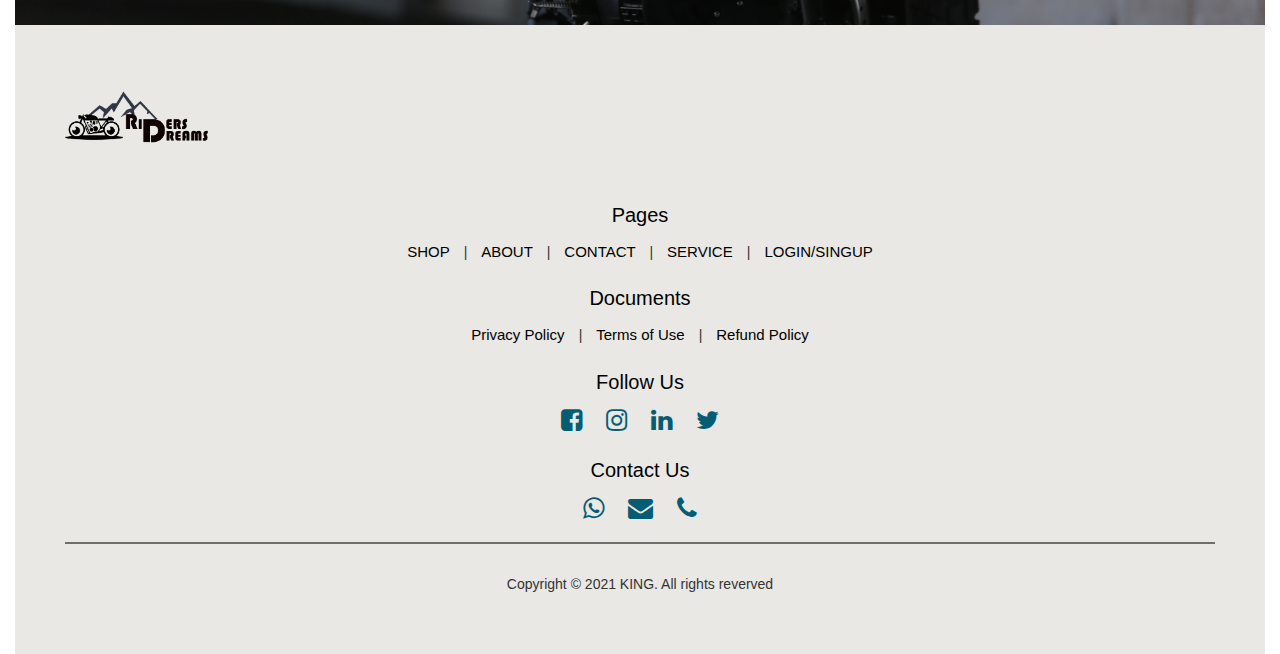
<file: service.html>
<html lang="en">
    <head>
        <meta charset="UTF-8">
        <meta http-equiv="X-UA-Compatible" content="IE=edge">
        <meta name="viewport" content="width=device-width, initial-scale=1.0">
        <title>RidersDreams | HomePage</title>
        <!-- Latest compiled and minified CSS -->
        <link rel="stylesheet" href="https://stackpath.bootstrapcdn.com/bootstrap/3.4.1/css/bootstrap.min.css" integrity="sha384-HSMxcRTRxnN+Bdg0JdbxYKrThecOKuH5zCYotlSAcp1+c8xmyTe9GYg1l9a69psu" crossorigin="anonymous">

        <!-- Optional theme -->
        <link rel="stylesheet" href="https://stackpath.bootstrapcdn.com/bootstrap/3.4.1/css/bootstrap-theme.min.css" integrity="sha384-6pzBo3FDv/PJ8r2KRkGHifhEocL+1X2rVCTTkUfGk7/0pbek5mMa1upzvWbrUbOZ" crossorigin="anonymous">
        <link rel="stylesheet" href="https://stackpath.bootstrapcdn.com/font-awesome/4.7.0/css/font-awesome.min.css">
        <link rel="stylesheet" href="css/index.css">
        <link rel="preconnect" href="https://fonts.gstatic.com">
        <link href="https://fonts.googleapis.com/css2?family=Inconsolata&display=swap" rel="stylesheet">   
        <link rel="preconnect" href="https://fonts.googleapis.com">
        <link rel="preconnect" href="https://fonts.gstatic.com" crossorigin>
        <link href="https://fonts.googleapis.com/css2?family=Raleway:ital,wght@1,800&display=swap" rel="stylesheet"> 
    </head>
    <body class="container-fluid">
        <header>
            <div class="nav nav_top">
                <div class="logo">
                    <a href="index.html"><img src="img/logo.png" width="175px"></a>
                </div>
                <div class="nav_side">
                    <a href="store.html">SHOP</a>
                    <a href="about.html">ABOUT</a>
                    <a href="service.html">SERVICE</a>
                    <a href="contact.html">CONTACT</a>
                    <a href="register.html">LOGIN/SINGUP</a>
                </div>
            </div>
        </header>

        <div class="service">
            <div class="product" style="padding-top:100px;">
                <h2>OUR RIDES</h2>
                <div class="product_container" style="padding-bottom: 50px;">
                    <div class="item">
                        <div class="item_img">
                            <img src="img/3.webp">
                        </div>
                        <div class="item_containt">
                            <!-- <span class="sup">CRUISER</span> --><h3>Harley Davidson FXDB Street BOB</h3>
                            <p>Harley-Davidson Street Bob is a cruiser bike available at a starting price of Rs. 15,99,000 in India. It is available in only 1 variant and 4 colours. The Harley-Davidson Street Bob is powered by 1868cc BS6 engine which develops a power of 85.8 bhp and a torque of 155 Nm.</p><br>
                            <a href="">Buy Now</a>
                        </div>
                    </div>
                    <div class="item">
                        <div class="item_img">
                            <img src="img/1.jpg">
                        </div>
                        <div class="item_containt">
                            <!-- <span class="sup">CRUISER</span> --><h3>2021 Street Bob <sup>TM</sup></h3>
                            <p>Pricing for the 2021 Harley-Davidson Street Bob 114 begins at $14,999 for Vivid Black; add $400 for Baja Orange, Deadwood Green and Stone Washed White Pearl. All feature the classic Harley-Davidson “Number one” logo on the fuel tank.</p><br>
                            <a href="">Buy Now</a>
                        </div>
                    </div>
                    <div class="item">
                        <div class="item_img">
                            <img src="img/2.jpg">
                        </div>
                        <div class="item_containt">
                            <!-- <span class="sup">CRUISER</span> --><h3>Harley-Davidson Fat Bob</h3>
                            <p>Harley-Davidson Fat Bob is a cruiser bike available at a starting price of Rs. 16,75,000 in India. It is available in only 1 variant and 3 colours. The Harley-Davidson Fat Bob is powered by 1868cc BS6 engine which develops a power of 92.5 bhp and a torque of 155 Nm.</p><br>
                            <a href="">Buy Now</a>
                        </div>
                    </div>
                </div>
                <div class="product_container">
                    <div class="item">
                        <div class="item_img">
                            <img src="img/3.webp">
                        </div>
                        <div class="item_containt">
                            <!-- <span class="sup">CRUISER</span> --><h3>Harley Davidson FXDB Street BOB</h3>
                            <p>Harley-Davidson Street Bob is a cruiser bike available at a starting price of Rs. 15,99,000 in India. It is available in only 1 variant and 4 colours. The Harley-Davidson Street Bob is powered by 1868cc BS6 engine which develops a power of 85.8 bhp and a torque of 155 Nm.</p><br>
                            <a href="">Buy Now</a>
                        </div>
                    </div>
                    <div class="item">
                        <div class="item_img">
                            <img src="img/1.jpg">
                        </div>
                        <div class="item_containt">
                            <!-- <span class="sup">CRUISER</span> --><h3>2021 Street Bob <sup>TM</sup></h3>
                            <p>Pricing for the 2021 Harley-Davidson Street Bob 114 begins at $14,999 for Vivid Black; add $400 for Baja Orange, Deadwood Green and Stone Washed White Pearl. All feature the classic Harley-Davidson “Number one” logo on the fuel tank.</p><br>
                            <a href="">Buy Now</a>
                        </div>
                    </div>
                    <div class="item">
                        <div class="item_img">
                            <img src="img/2.jpg">
                        </div>
                        <div class="item_containt">
                            <!-- <span class="sup">CRUISER</span> --><h3>Harley-Davidson Fat Bob</h3>
                            <p>Harley-Davidson Fat Bob is a cruiser bike available at a starting price of Rs. 16,75,000 in India. It is available in only 1 variant and 3 colours. The Harley-Davidson Fat Bob is powered by 1868cc BS6 engine which develops a power of 92.5 bhp and a torque of 155 Nm.</p><br>
                            <a href="">Buy Now</a>
                        </div>
                    </div>
                </div>
                <div class="product_container">
                    <div class="item">
                        <div class="item_img">
                            <img src="img/3.webp">
                        </div>
                        <div class="item_containt">
                            <!-- <span class="sup">CRUISER</span> --><h3>Harley Davidson FXDB Street BOB</h3>
                            <p>Harley-Davidson Street Bob is a cruiser bike available at a starting price of Rs. 15,99,000 in India. It is available in only 1 variant and 4 colours. The Harley-Davidson Street Bob is powered by 1868cc BS6 engine which develops a power of 85.8 bhp and a torque of 155 Nm.</p><br>
                            <a href="">Buy Now</a>
                        </div>
                    </div>
                    <div class="item">
                        <div class="item_img">
                            <img src="img/1.jpg">
                        </div>
                        <div class="item_containt">
                            <!-- <span class="sup">CRUISER</span> --><h3>2021 Street Bob <sup>TM</sup></h3>
                            <p>Pricing for the 2021 Harley-Davidson Street Bob 114 begins at $14,999 for Vivid Black; add $400 for Baja Orange, Deadwood Green and Stone Washed White Pearl. All feature the classic Harley-Davidson “Number one” logo on the fuel tank.</p><br>
                            <a href="">Buy Now</a>
                        </div>
                    </div>
                    <div class="item">
                        <div class="item_img">
                            <img src="img/2.jpg">
                        </div>
                        <div class="item_containt">
                            <!-- <span class="sup">CRUISER</span> --><h3>Harley-Davidson Fat Bob</h3>
                            <p>Harley-Davidson Fat Bob is a cruiser bike available at a starting price of Rs. 16,75,000 in India. It is available in only 1 variant and 3 colours. The Harley-Davidson Fat Bob is powered by 1868cc BS6 engine which develops a power of 92.5 bhp and a torque of 155 Nm.</p><br>
                            <a href="">Buy Now</a>
                        </div>
                    </div>
                </div>
                <br>
                <hr>
                <div class="keypoint">
                    <h2>Take Your Ride to the Next Level </h2>
                    <div class="key_container">
                        <div class="key_containt">
                            <li><a class="effect" href="">2021 STREET GLIDE<sup>TM</sup> SPECIAL</a></li>
                            <li><a class="effect" href="">ROAD GLID SPECIAL</a></li>
                            <li><a class="effect" href="">FAT BOB<sup>TM</sup></a></li>
                            <li><a class="effect" href="">STREET BOB<sup>TM</sup></a></li>
                        </div>
                        <div class="key_img">
                            <img src="img/used_bikes1.png">
                        </div>
                    </div>
                </div>
            </div>
        </div>

        <div class="feed">
            <h2>YOUR FEEDBACK</h2>
            <div class="feed_form">
                <form name="submit-feedback" method="POST">
                    <input type="text" name="Name" placeholder="Name"><br>
                    <input type="email" name="Email" placeholder="Email ID"><br>
                    <input type="number" name="Number" placeholder="Contact Number"><br>
                    <textarea rows="3" cols="7" name="Review" placeholder="Write your review"></textarea><br>
                    <button type="submit">SUBMIT</button>
                </form>
            </div>
        </div>

        <!------------------------------- Footer Begains From Here --------------->
        <footer>
            <div class="logo">
                <a href="index.html"><img src="img/logo.png" width="150px"></a>
            </div>
            <div class="pages">
                <h3>Pages</h3>
                <a href="">SHOP </a>|
                <a href="about.html">ABOUT </a>|
                <a href="contact.html">CONTACT </a>|
                <a href="service.html">SERVICE </a>|
                <a href="register.html">LOGIN/SINGUP </a>
            </div>
            <div class="doc">
                <h3>Documents </h3>
                <a href="">Privacy Policy </a>|
                <a href="">Terms of Use </a>|
                <a href="">Refund Policy</a>
            </div>
            <div class="social">
                <h3>Follow Us</h3>
                <a href="https://www.facebook.com/HarleyDavidsonindia/" target="_blank"><i class="fa fa-facebook-square" aria-hidden="true"></i></a>
                <a href="https://www.instagram.com/harleydavidson/?hl=en" target="_blank"><i class="fa fa-instagram" aria-hidden="true"></i></a>
                <a href="https://www.linkedin.com/in/hardly-davidson-1121b1150/?originalSubdomain=in" target="_blank"><i class="fa fa-linkedin" aria-hidden="true"></i></a>
                <a href="https://twitter.com/harleydavidson?ref_src=twsrc%5Egoogle%7Ctwcamp%5Eserp%7Ctwgr%5Eauthor" target="_blank"><i class="fa fa-twitter" aria-hidden="true"></i></a>
            </div>
            <div class="contact">
                <h3>Contact Us</h3>
                <a href="https://api.whatsApp/send?phone=+917798123367" target="_blank"><i class="fa fa-whatsapp" aria-hidden="true"></i></a>
                <a href="mailto: sivamlikar@gmail.com" target="_blank"><i class="fa fa-envelope" aria-hidden="true"></i></a>
                <a href="tel: +917798123367" target="_blank"><i class="fa fa-phone" aria-hidden="true"></i></a>
            </div>
            <hr>
            <p>Copyright &copy; 2021 KING. All rights reverved</p>
        </footer>   
        <!-- jQuery (necessary for Bootstrap's JavaScript plugins) -->
        <script src="https://code.jquery.com/jquery-1.12.4.min.js" integrity="sha384-nvAa0+6Qg9clwYCGGPpDQLVpLNn0fRaROjHqs13t4Ggj3Ez50XnGQqc/r8MhnRDZ" crossorigin="anonymous"></script>
        <!-- Latest compiled and minified JavaScript -->
        <script src="https://stackpath.bootstrapcdn.com/bootstrap/3.4.1/js/bootstrap.min.js" integrity="sha384-aJ21OjlMXNL5UyIl/XNwTMqvzeRMZH2w8c5cRVpzpU8Y5bApTppSuUkhZXN0VxHd" crossorigin="anonymous"></script>
        <script type="text/javascript">
            const scriptURL = 'https://script.google.com/macros/s/AKfycbxPj-V6TD03fosnje2PD-c8sWHvBViK7uUqiJdeu2VC2fEf858MNM4Y3Q7FL4_I2Fzh/exec'
            const form = document.forms['submit-feedback']
          
            form.addEventListener('submit', e => {
              e.preventDefault()
              fetch(scriptURL, { method: 'POST', body: new FormData(form)})
                .then(response => alert("Thanks for your Feedback..! Hope You Have Great Ride with us..."))
                .catch(error => console.error('Error!', error.message))
            })
        </script>
    </body>
</html>
</file>
<file: css/index.css>
/*----------------------------HEADER CSS--------------------------*/
header .nav{
	background-color: #c7d5de;
	z-index: 9;
	padding-left: 50px;
	padding-right: 50px;
	display: flex;
	box-shadow: 0px 3px 30px 5px #bed2e0;
}
header .nav_top{
	position: fixed;
	top: 0px;
	right: 0px;
	left: 0px;
}
header .logo{
	float: left;
	width: 50%;
}
header .nav_side{
	float: right;
	width: 50%;
	font-size: 20px;
	font-family: 'Inconsolata', monospace;
	padding-top: 50px;
	justify-content: center;
	text-align: center;
	align-items: center;
	align-content: center;
}
header .nav_side a{
	text-decoration: none;
	padding: 15px; 
	color: #00536b;
}
header .nav_side a:hover{
	color: #ae1d25;
	transition: all 0.3s ease;
	text-shadow: 1px 1px #77a8b3;
	font-weight: bold;
}
/*------------------------------MAIN CSS-------------------------------*/
/* Slideshow container */
.main{
	padding-top: 130px;
	background-image: url(../img/Bike.jpg);
	background-position: top;
	background-size: cover;
	background-repeat: no-repeat;
	background-attachment: fixed;
	height: 100vh;

}
.main .main_containt{
	margin-top: 100px;
	margin-left: 10%;
	margin-right: 10%;
}
.main_containt h2{
	color: #e9ecf3;
	font-size: 40px;
	text-align: center;
	justify-content: center;
	font-family: 'Raleway', sans-serif;
	text-align: center;
	line-height: 65px;
	letter-spacing: 13px;
}
.main .main_containt span{
	color: #f2f2f2;
	font-size: 16px;
	opacity: 0.9;
	font-weight: 400;
	text-align: center;
	line-height: 40px;
	letter-spacing: 2px;
}
.main .main_containt .btn{
	padding-left: 15%;
}
.main .main_containt .btn button{
	text-align: center;
	outline: none;
	box-shadow: 0px 0.2px 7px 3px #857053;
	font-size: 30px;
	font-family: 'Raleway', sans-serif;
	padding: 15px 40px;
	border-radius: 10px;
	background-image: url(../img/bg1.png);
	color: #f5e0c1;
	/*transition: 1.5s infinites;*/
	border: 1px solid #857053;
}

.main .main_containt .btn button:hover{
	background-image: url(../img/bg2.png);
	color: #e9ecf3;
	transition: 1.5s ;
	transition-delay: 0.5s infinite;
}
.product{
	padding-bottom: 50px;
}
.product h2{
	color: black;
	font-size: 32px;
	text-align: center;
	padding: 20px;
}
.product .product_container{
	display: flex;
	margin-left: 5%;
	margin-right: 5%;
}
.product .product_container .item{
	width: 33.33%;
	margin: 10px;
	height: auto;
}	
.product .product_container .item:hover{
	box-shadow: 0px 3px 65px 0px rgba(0, 0, 0, .15);
}
.product .product_container .item .item_img{
	width: 100%;
	height: 250px;
	overflow: hidden;
}
.product .product_container .item .item_img img{
	width: 100%;
	height: 250px;
}
.product .product_container .item .item_containt{
	text-align: center;
	margin-bottom: 40px;
}
.product .product_container .item .item_containt h3{
	padding: 10px;
	font-size: 25px;
	text-align: left;
	font-family:'Raleway', sans-serif ;
}
.product .product_container .item .item_containt p{
	padding: 10px;
	font-size: 15px;
	text-align: left;
	font-family:'cosmic', sans-serif ;
}
.product .product_container .item .item_containt a{
	text-decoration: none;
	margin: 50px;
	padding: 15px 23px;
	letter-spacing: 1px;
	background-color: #edebe6;
	color: Black;
	font-family:'cosmic', sans-serif ;
	text-align: center;
	border: 2px solid white;
	border-radius: 10px;
	transition: .5s;
}
.product .product_container .item .item_containt a:hover{
	background-color: #c7d5de;
	color: #045b72;
	font-weight: bold;
	border: none;
	border-bottom: 4px solid white;
	transition: 0.5s;
}
.product .product_btn{
	text-align: center;
	margin-top: 50px;
}
.product .product_btn a{
	text-decoration: none;
	margin: 50px;
	padding: 15px 23px;
	letter-spacing: 1px;
	background-color: #edebe6;
	color: Black;
	font-family:'cosmic', sans-serif ;
	text-align: center;
	border: 2px solid white;
	border-radius: 10px;
	transition: .5s;
	margin-bottom: 20px;
}
.product .product_btn a:hover{
	background-color: #c7d5de;
	color: #045b72;
	font-weight: bold;
	border: none;
	border-bottom: 2px solid white;
	transition: 0.5s;
}
.keypoint{
	padding: 50px;
}
.keypoint h2{
	color: black;
	letter-spacing: 2px;
	font-family: 'Raleway', sans-serif ;
	font-size: 32px;
	text-align: center;
	padding: 10px;
}
.keypoint .key_container{
	display: flex;
}
.keypoint .key_container .key_containt{
	width: 40%;
	padding: 20px;
	float: left;
}
.keypoint .key_container .key_containt li{
	list-style: none;
	margin: 10px;
	padding: 10px;
	border-left: 2px solid #fa6600;
	color: black;
	font-family: 'cosmic', sans-serif ;
	box-shadow: 0px 3px 65px 0px rgba(0, 0, 0, .15);
}
.keypoint .key_container .key_containt li .effect{
	text-decoration: none;
	letter-spacing: 0.5px;
	color: black;
}
.keypoint .key_container .key_containt li a:hover{
	color: #fa6600;
}
.keypoint .key_container .key_img{
	width: 40%;
	float: right;
	margin-left: 100px;
}
.keypoint .key_container .key_img img{
	width: 100%;
}
.testi{
	padding: 10px;
}
.testi h2{
	color: black;
	letter-spacing: 2px;
	font-family: 'Raleway', sans-serif ;
	font-size: 32px;
	text-align: center;
	padding: 10px;
	text-transform: uppercase;
}
.testi .testi_container{
	margin-right: 10px;
	margin-left: 10px;
	text-align: center;
}
.testi .testi_container .carousel-inner{
	/*box-shadow: none;*/
	text-align: center;
	margin-left:5% ;
	margin-right:5% ;
	width: 90%;
	background-color: white;
	justify-content: center;
}
.testi .testi_container .item{
	width: 100%;
	background-color: white;
	box-shadow: none;
}
.testi .testi_container .item .item_img{
	width: 100%;
	/*height: 250px;*/
	text-align: center;
	overflow: hidden;
}
.testi .testi_container .item .item_img img{
	width: 100%;
	height: auto;
	/*height: 100px;*/
	/*border-radius: 50%;*/
	/*margin-top: 100px;*/
}
.testi .testi_container .item .item_containt{
	text-align: center;
}
.testi .testi_container .item .item_containt h3{
	padding: 10px;
	font-size: 25px;
	text-align: center;
	font-family:'Raleway', sans-serif ;
}
.testi .testi_container .item .item_containt p{
	padding: 10px;
	font-size: 15px;
	text-align: center;
	font-family:'cosmic', sans-serif ;
}
.video{
	padding: 50px;
}
.video h2{
	letter-spacing: 2px;
	font-size: 32px;
	font-family: 'Raleway', sans-serif ;
	text-align: center;
	padding: 10px;
	text-transform: uppercase;
}
.video .video_container{
	display: flex;
}
.video .video_container .review_video{
	width: 55%;
	padding: 20px;
}
.video .video_container .review_video video{
	width: 100%;
	height: auto;
	border: 4px solid #6c7f90;
}
.video .video_container .video_containt{
	width: 35%;
	padding: 20px;
	text-align: right;
}
.video .video_container .video_containt h3{
	font-family: 'Raleway', sans-serif ;
	font-size: 30px;
	padding-top: 30px;
}
.video .video_container .video_containt p{
	line-height: 25px;
	font-family: 'cosmic', sans-serif;
	font-style: italic;
	padding-top: 10px;
}
.feed{
	padding: 50px;
	background-image: url(../img/Bike-bg.jpg);
	background-size: cover;
}
.feed h2{
	color: black;
	font-family: 'Raleway', sans-serif ;
	font-size: 35px;
	text-align: left;
	padding: 10px;
	padding-left: 50px;
	text-transform: uppercase;
}
.feed .feed_form{
	text-align: left;
}
.feed .feed_form form{
	padding: 20px;
}
.feed .feed_form form input{
	width: 40%;
	margin: 10px;
	padding: 10px;
	outline: none;
	border: none;
	padding-left: 30px;
	border-radius: 10px;
	text-align: left;
	font-family:'cosmic', sans-serif ;
	background-color: #dee6f1;
}
.feed .feed_form form textarea{
	width: 40%;
	margin: 10px;
	padding: 10px;
	outline: none;
	border: none;
	padding-left: 30px;
	border-radius: 10px;
	font-family:'cosmic', sans-serif ;
	background-color: #dee6f1;
}
.feed .feed_form form button{
	width: 40%;
	margin: 10px;
	padding: 10px;
	outline: none;
	border: none;
	border-radius: 10px;
	letter-spacing: 3px;
	font-family:'cosmic', sans-serif ;
	transition: 0.5s;
	background-color: #e9e8e4;
}
.feed .feed_form form button:hover{
	background-color: #91a7b5;
	color: white;
	font-weight: bold;
	transition: 0.5s;
}

.about_us{
	padding: 100px;
}
.about_us h2{
	color: black;
	font-size: 35px;
	text-align: center;
	font-family: cosmic,sans-serif;
	padding: 10px;
	text-transform: uppercase;
}
.about_us p{
	padding: 10px;
	font-size: 16px;
	line-height: 24px;
	text-align: justify;
	font-family: cosmic,sans-serif;
}
.contact_container{
	padding-top: 110px;
	padding-left: 90px;
	padding-right: 90px;
}
.contact_container h2{
	color: black;
	font-size: 35px;
	text-align: center;
	font-family: cosmic,sans-serif;
	padding: 10px;
	text-transform: uppercase;
}
.contact_container .g_map{
	border: 10px solid grey;
}
.contact_container .contact_content{
	padding: 20px;
}
.contact_container .contact_content p{
	padding: 10px;
	width: 100%;
	background-color: #e1e0da;
	border-radius: 5px;
	font-size: 16px;
	line-height: 20px;
	text-align: center;
	font-family: cosmic,sans-serif;
}
/*---------------------------- FOOTER CSS ------------------------------------*/
footer{
	background-color: #e9e8e4;
	padding: 50px;
}
footer .pages{
	text-align: center;
}
footer .pages h3{
	color: Black;
	font-size: 20px;
	font-family: 'cosmic', sans-serif;
	padding: 5px;
}
footer .pages a{
	text-decoration: none;
	margin: 10px;
	color: black;
	font-size: 15px;
	font-family: 'cosmic', sans-serif;
}
footer .pages a:hover{
	color:#6e4909;
}
footer .doc{
	text-align: center;
}
footer .doc h3{
	color: Black;
	font-size: 20px;
	font-family: 'cosmic', sans-serif;
	padding: 5px;
}
footer .doc a{
	text-decoration: none;
	margin: 10px;
	color: black;
	font-size: 15px;
	font-family: 'cosmic', sans-serif;
}
footer .doc a:hover{
	color:#6e4909;
}
footer .social{
	text-align: center;
}
footer .social h3{
	color: Black;
	font-size: 20px;
	font-family: 'cosmic', sans-serif;
	padding: 5px;
}
footer .social a{
	text-decoration: none;
	font-size: 25px;
	color: #055c73;
	margin: 10px;
}
footer .social a:hover{
	color: black;
}
footer .contact{
	text-align: center;
}
footer .contact h3{
	color: Black;
	font-size: 20px;
	font-family: 'cosmic', sans-serif;
	padding: 5px;
}
footer .contact a{
	font-size: 25px;
	color: #055c73;
	margin: 10px;
}
footer .contact a:hover{
	color: black;
}
hr{
	border: 0.2px solid #6d6d69;
}
footer p{
	text-align: center;
	padding-top: 10px;
}
</file>
<file: css/anamation.css>
body {
    background: #000;
  }
  
  .lightrope {
    text-align: center;
    white-space: nowrap;
    overflow: hidden;
    position: absolute;
    z-index: 1;
    margin: -15px 0 0 0;
    padding: 0;
    pointer-events: none;
    width: 100%;
  }
  .lightrope li {
    position: relative;
    -webkit-animation-fill-mode: both;
            animation-fill-mode: both;
    -webkit-animation-iteration-count: infinite;
            animation-iteration-count: infinite;
    list-style: none;
    margin: 0;
    padding: 0;
    display: block;
    width: 12px;
    height: 28px;
    border-radius: 50%;
    margin: 20px;
    display: inline-block;
    background: #00f7a5;
    box-shadow: 0px 4.6666666667px 24px 3px #00f7a5;
    -webkit-animation-name: flash-1;
            animation-name: flash-1;
    -webkit-animation-duration: 2s;
            animation-duration: 2s;
  }
  .lightrope li:nth-child(2n+1) {
    background: aqua;
    box-shadow: 0px 4.6666666667px 24px 3px rgba(0, 255, 255, 0.5);
    -webkit-animation-name: flash-2;
            animation-name: flash-2;
    -webkit-animation-duration: 0.4s;
            animation-duration: 0.4s;
  }
  .lightrope li:nth-child(4n+2) {
    background: #f70094;
    box-shadow: 0px 4.6666666667px 24px 3px #f70094;
    -webkit-animation-name: flash-3;
            animation-name: flash-3;
    -webkit-animation-duration: 1.1s;
            animation-duration: 1.1s;
  }
  .lightrope li:nth-child(odd) {
    -webkit-animation-duration: 1.8s;
            animation-duration: 1.8s;
  }
  .lightrope li:nth-child(3n+1) {
    -webkit-animation-duration: 1.4s;
            animation-duration: 1.4s;
  }
  .lightrope li:before {
    content: "";
    position: absolute;
    background: #222;
    width: 10px;
    height: 9.3333333333px;
    border-radius: 3px;
    top: -4.6666666667px;
    left: 1px;
  }
  .lightrope li:after {
    content: "";
    top: -14px;
    left: 9px;
    position: absolute;
    width: 52px;
    height: 18.6666666667px;
    border-bottom: solid #222 2px;
    border-radius: 50%;
  }
  .lightrope li:last-child:after {
    content: none;
  }
  .lightrope li:first-child {
    margin-left: -40px;
  }
  
  @-webkit-keyframes flash-1 {
    0%, 100% {
      background: #00f7a5;
      box-shadow: 0px 4.6666666667px 24px 3px #00f7a5;
    }
    50% {
      background: rgba(0, 247, 165, 0.4);
      box-shadow: 0px 4.6666666667px 24px 3px rgba(0, 247, 165, 0.2);
    }
  }
  
  @keyframes flash-1 {
    0%, 100% {
      background: #00f7a5;
      box-shadow: 0px 4.6666666667px 24px 3px #00f7a5;
    }
    50% {
      background: rgba(0, 247, 165, 0.4);
      box-shadow: 0px 4.6666666667px 24px 3px rgba(0, 247, 165, 0.2);
    }
  }
  @-webkit-keyframes flash-2 {
    0%, 100% {
      background: aqua;
      box-shadow: 0px 4.6666666667px 24px 3px aqua;
    }
    50% {
      background: rgba(0, 255, 255, 0.4);
      box-shadow: 0px 4.6666666667px 24px 3px rgba(0, 255, 255, 0.2);
    }
  }
  @keyframes flash-2 {
    0%, 100% {
      background: aqua;
      box-shadow: 0px 4.6666666667px 24px 3px aqua;
    }
    50% {
      background: rgba(0, 255, 255, 0.4);
      box-shadow: 0px 4.6666666667px 24px 3px rgba(0, 255, 255, 0.2);
    }
  }
  @-webkit-keyframes flash-3 {
    0%, 100% {
      background: #f70094;
      box-shadow: 0px 4.6666666667px 24px 3px #f70094;
    }
    50% {
      background: rgba(247, 0, 148, 0.4);
      box-shadow: 0px 4.6666666667px 24px 3px rgba(247, 0, 148, 0.2);
    }
  }
  @keyframes flash-3 {
    0%, 100% {
      background: #f70094;
      box-shadow: 0px 4.6666666667px 24px 3px #f70094;
    }
    50% {
      background: rgba(247, 0, 148, 0.4);
      box-shadow: 0px 4.6666666667px 24px 3px rgba(247, 0, 148, 0.2);
    }
  }
</file>
<file: css/demo1.css>
/*----------------------------HEADER CSS--------------------------*/
header .nav{
	background-color: #fff8ed;
	z-index: 9;
	padding-left: 50px;
	padding-right: 50px;
	display: flex;
	box-shadow: 0px 3px 30px 5px #bed2e0;
}
header .nav_top{
	position: fixed;
	top: 0px;
	right: 0px;
	left: 0px;
}
header .logo{
	float: left;
	width: 50%;
}
header .nav_side{
	float: right;
	width: 50%;
	font-size: 20px;
	font-family: 'Inconsolata', monospace;
	padding-top: 50px;
	justify-content: center;
	text-align: center;
	align-items: center;
	align-content: center;
}
header .nav_side a{
	text-decoration: none;
	padding: 15px; 
	color: Black;
}
header .nav_side a:hover{
	color: #ea971c;
	transition: all 0.3s ease;
	text-shadow: 1px 1px #77a8b3;
	font-weight: bold;
}


main{
	padding-top: 180px;
}

/*---------------------------- FOOTER CSS ------------------------------------*/
footer{
	background-color: #e9e8e4;
	padding: 50px;
}
footer .pages{
	text-align: center;
}
footer .pages h3{
	color: Black;
	font-size: 20px;
	font-family: 'cosmic', sans-serif;
	padding: 5px;
}
footer .pages a{
	text-decoration: none;
	margin: 10px;
	color: black;
	font-size: 15px;
	font-family: 'cosmic', sans-serif;
}
footer .pages a:hover{
	color:#6e4909;
}
footer .doc{
	text-align: center;
}
footer .doc h3{
	color: Black;
	font-size: 20px;
	font-family: 'cosmic', sans-serif;
	padding: 5px;
}
footer .doc a{
	text-decoration: none;
	margin: 10px;
	color: black;
	font-size: 15px;
	font-family: 'cosmic', sans-serif;
}
footer .doc a:hover{
	color:#6e4909;
}
footer .social{
	text-align: center;
}
footer .social h3{
	color: Black;
	font-size: 20px;
	font-family: 'cosmic', sans-serif;
	padding: 5px;
}
footer .social a{
	text-decoration: none;
	font-size: 25px;
	color: #055c73;
	margin: 10px;
}
footer .social a:hover{
	color: black;
}
footer .contact{
	text-align: center;
}
footer .contact h3{
	color: Black;
	font-size: 20px;
	font-family: 'cosmic', sans-serif;
	padding: 5px;
}
footer .contact a{
	font-size: 25px;
	color: #055c73;
	margin: 10px;
}
footer .contact a:hover{
	color: black;
}
hr{
	border: 0.2px solid #6d6d69;
}
footer p{
	text-align: center;
	padding-top: 10px;
}
</file>
<file: css/register.css>
/*----------------------------HEADER CSS--------------------------*/
header .nav{
	background-color: #edebe6;
	z-index: 9;
	padding-left: 50px;
	padding-right: 50px;
	display: flex;
	box-shadow: 0px 3px 30px 0px rgba(0, 0, 0, .1);
}
header .nav_top{
	position: fixed;
	top: 0px;
	right: 0px;
	left: 0px;
}
header .logo{
	float: left;
	width: 60%;
}
header .nav_side{
	float: right;
	width: 40%;
	font-size: 20px;
	font-family: 'Inconsolata', monospace;
	padding-top: 50px;
	justify-content: center;
	text-align: center;
	align-items: center;
	align-content: center;
}
header .nav_side a{
	text-decoration: none;
	padding: 15px;
	color: #075d75;
	border-radius: 15px;
}
header .nav_side a:hover{
	color: #075d75;
	transition: all 0.5s ease;
	text-shadow: 1px 1px #77a8b3;
	font-weight: bold;
}
/*------------------------------MAIN CSS-------------------------------*/
.html_form{
	padding: 50px;
	border: 0px solid grey;
	margin-top: 80px;
}
.html_form form{
	width: 50%;
	margin: 20px;
	margin-left: 290px;
	padding: 20px;
	/*border-radius: 10px;
	box-shadow: 1px 3px 1px 3px #ff8f37 ; */
	text-align: center;
}
span{
	font-size: 10px;
	font-family: Helvetica;
}
.h2{
	font-size: 35px;
	font-family: Lisboa;
	color: #282923;
}
input,select{
	width: 90%;
	margin: 20px;
	height: 35px;
	border: none;
	border-bottom: 2px solid #282923;
	outline: none;
	text-align: center;
}
input:focus{
	background-color: #edebe6;
}
.html_form button{
	font-size: 20px;
	font-family: Lisboa;
	font-style: bold;
	color: #282923;
	margin: 10px;
	padding-top: 5px;
	padding-left: 40px;
	padding-right: 40px;
	outline: none;
	background-color: transparent;
	border: none;
}
/*---------------------------- FOOTER CSS ------------------------------------*/
footer{
	background-color: #e9e8e4;
	padding: 50px;
}
footer .pages{
	text-align: center;
}
footer .pages h3{
	color: Black;
	font-size: 20px;
	font-family: 'cosmic', sans-serif;
	padding: 5px;
}
footer .pages a{
	text-decoration: none;
	margin: 10px;
	color: black;
	font-size: 15px;
	font-family: 'cosmic', sans-serif;
}
footer .pages a:hover{
	color:#6e4909;
}
footer .doc{
	text-align: center;
}
footer .doc h3{
	color: Black;
	font-size: 20px;
	font-family: 'cosmic', sans-serif;
	padding: 5px;
}
footer .doc a{
	text-decoration: none;
	margin: 10px;
	color: black;
	font-size: 15px;
	font-family: 'cosmic', sans-serif;
}
footer .doc a:hover{
	color:#6e4909;
}
footer .social{
	text-align: center;
}
footer .social h3{
	color: Black;
	font-size: 20px;
	font-family: 'cosmic', sans-serif;
	padding: 5px;
}
footer .social a{
	text-decoration: none;
	font-size: 30px;
	color: #055c73;
	margin: 10px;
}
footer .social a:hover{
	color: black;
}
footer .contact{
	text-align: center;
}
footer .contact h3{
	color: Black;
	font-size: 20px;
	font-family: 'cosmic', sans-serif;
	padding: 5px;
}
footer .contact a{
	font-size: 30px;
	color: #055c73;
	margin: 10px;
}
footer .contact a:hover{
	color: black;
}
hr{
	border: 0.2px solid white;
}
footer p{
	text-align: center;
	padding-top: 10px;
}
</file>
